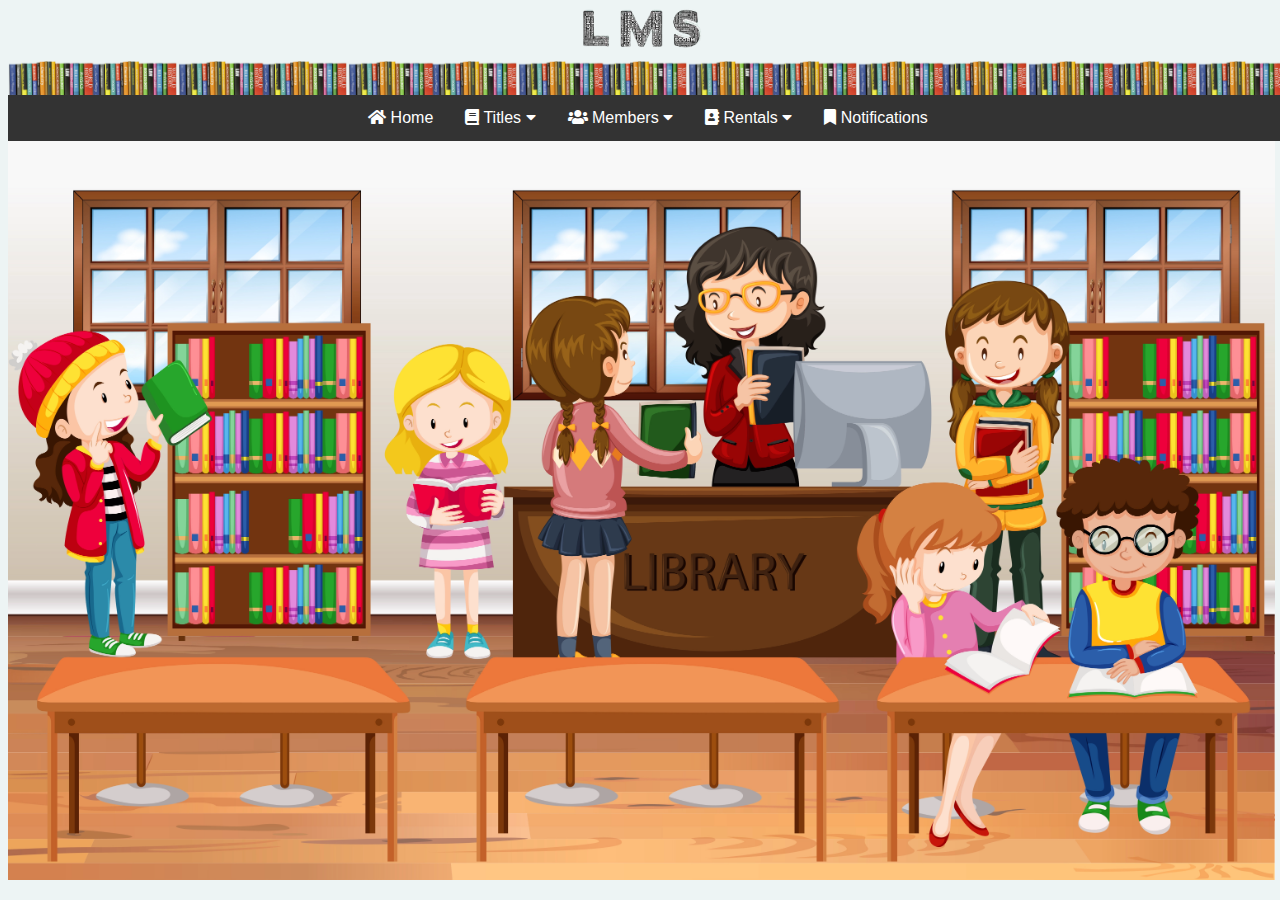
<file: index.html>
<!DOCTYPE html>
<html lang="en">

<head>
    <meta charset="UTF-8">
    <meta http-equiv="X-UA-Compatible" content="IE=edge">
    <meta name="viewport" content="width=device-width, initial-scale=1.0">
    <!-- Favicon -->
    <link href="img/favicon.ico" rel="icon">

    <!-- Google Web Fonts -->
    <link rel="preconnect" href="https://fonts.googleapis.com">
    <link rel="preconnect" href="https://fonts.gstatic.com" crossorigin>
    <link
        href="https://fonts.googleapis.com/css2?family=Nunito:wght@400;600;700;800&family=Rubik:wght@400;500;600;700&display=swap"
        rel="stylesheet">

    <!-- Icon Font Stylesheet -->
    <link href="https://cdnjs.cloudflare.com/ajax/libs/font-awesome/5.10.0/css/all.min.css" rel="stylesheet">
    <link href="https://cdn.jsdelivr.net/npm/bootstrap-icons@1.4.1/font/bootstrap-icons.css" rel="stylesheet">
    <link href="css/style.css" rel="stylesheet">
    <title>LMC</title>
</head>

<body>

    <div class="center"><img id="lmsLogo" src="Images/logoLMS-removebg-preview.png" alt="lmsLogo"></div>

    <div id="booksInRow"></div>

    <div class="navbar">

        <div class="dropdown">
            <button class="dropbtn"><i class="fa fa-home" aria-hidden="true"></i> Home
            </button>
        </div>
        <div class="dropdown">
            <button class="dropbtn"><i class="fa fa-book" aria-hidden="true"></i> Titles
                <i class="fa fa-caret-down"></i>
            </button>
            <div class="dropdown-content">
                <a href="./Pages/books.html"> Books</a>
                <a href="dvd.html">DVD</a>
            </div>
        </div>

        <div class="dropdown">
            <button class="dropbtn"><i class="fa fa-users" aria-hidden="true"></i> Members
                <i class="fa fa-caret-down"></i>
            </button>
            <div class="dropdown-content">
                <a href="./Pages/allMembers.html">All members</a>
                <a href="./Pages/addMember.html">Add member</a>
            </div>
        </div>

        <div class="dropdown">
            <button class="dropbtn"><i class="fa fa-address-book" aria-hidden="true"></i> Rentals
                <i class="fa fa-caret-down"></i>
            </button>
            <div class="dropdown-content">
                <a href="./Pages/rentTitle.html">Rent a title</a>
                <a href="#">Return a title</a>
                <a href="#">Prolong the rental</a>
                <a href="#">Show all rentals</a>
                <a href="#">Show rentals past due</a>
                <a href="#">Show Queue</a>
            </div>
        </div>
        <div class="dropdown">
            <button class="dropbtn"><i class="fa fa-bookmark" aria-hidden="true"></i> Notifications
            </button>
        </div>
    </div>

    <img id="indexBackground" src="./Images/children-reading-books-in-library-vector.webp" alt="">

</body>

</html>
</file>
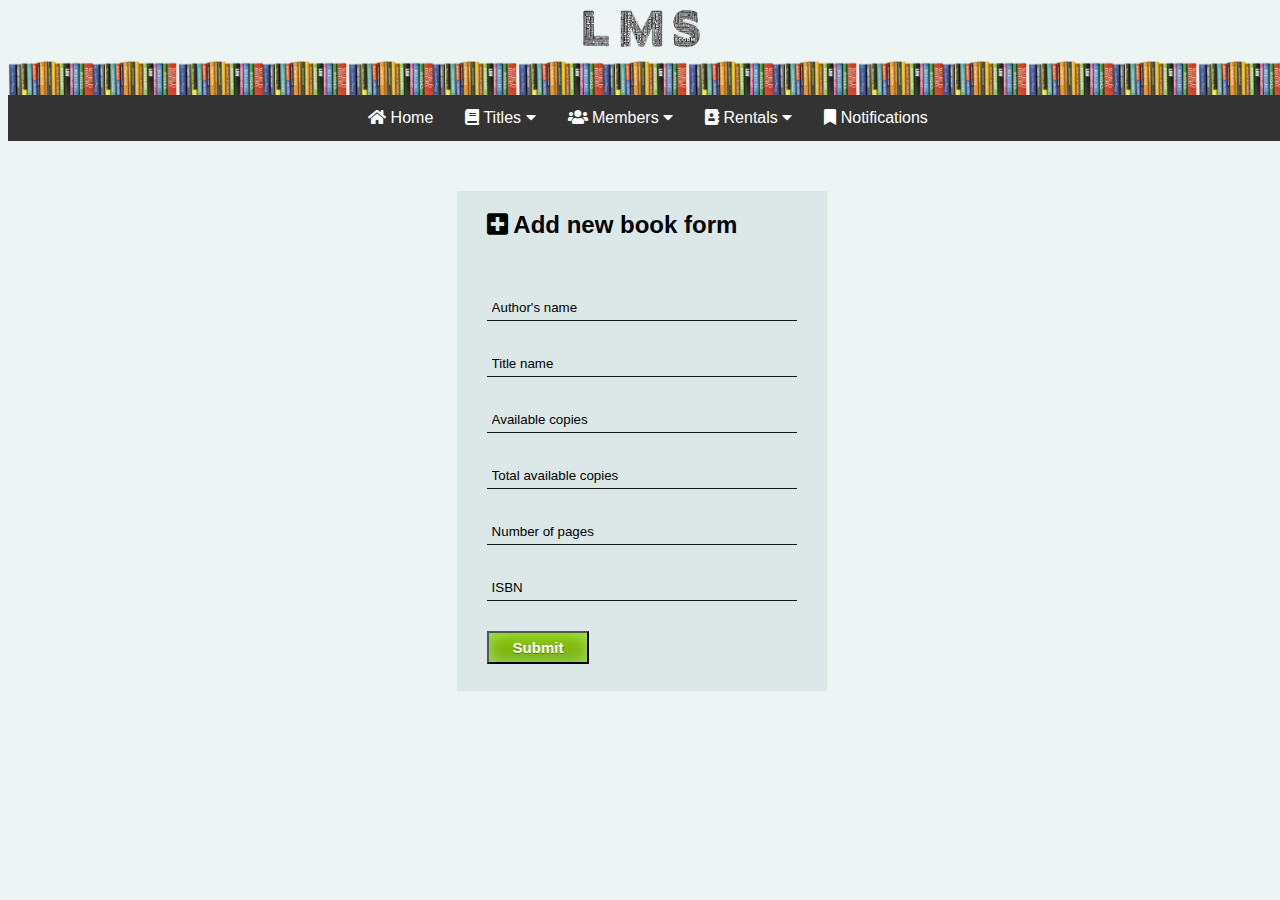
<file: Pages/addBook.html>
<!DOCTYPE html>
<html lang="en">

<head>
    <meta charset="UTF-8">
    <meta http-equiv="X-UA-Compatible" content="IE=edge">
    <meta name="viewport" content="width=device-width, initial-scale=1.0">
    <!-- Favicon -->
    <link href="img/favicon.ico" rel="icon">

    <!-- Google Web Fonts -->
    <link rel="preconnect" href="https://fonts.googleapis.com">
    <link rel="preconnect" href="https://fonts.gstatic.com" crossorigin>
    <link
        href="https://fonts.googleapis.com/css2?family=Nunito:wght@400;600;700;800&family=Rubik:wght@400;500;600;700&display=swap"
        rel="stylesheet">

    <!-- Icon Font Stylesheet -->
    <link href="https://cdnjs.cloudflare.com/ajax/libs/font-awesome/5.10.0/css/all.min.css" rel="stylesheet">
    <link href="https://cdn.jsdelivr.net/npm/bootstrap-icons@1.4.1/font/bootstrap-icons.css" rel="stylesheet">
    <link href="../css/style.css" rel="stylesheet">
    <link href="../css/addTitle.css" rel="stylesheet">

    <script src="../js/addBook.js"></script>



    <title>Add title</title>
</head>

<body>

    <div class="center"><img id="lmsLogo" src="../Images/logoLMS-removebg-preview.png" alt="lmsLogo"></div>

    <div id="booksInRow"></div>
    <div class="navbar">
        <div class="dropdown">
            <a class="dropbtn" href="../index.html"><i class="fa fa-home" aria-hidden="true"></i> Home
            </a>
        </div>
        <div class="dropdown">
            <button class="dropbtn"><i class="fa fa-book" aria-hidden="true"></i> Titles
                <i class="fa fa-caret-down"></i>
            </button>
            <div class="dropdown-content">
                <a href="books.html">Books</a>
                <a href="dvd.html">DVD</a>
            </div>
        </div>

        <div class="dropdown">
            <button class="dropbtn"><i class="fa fa-users" aria-hidden="true"></i> Members
                <i class="fa fa-caret-down"></i>
            </button>
            <div class="dropdown-content">
                <a href="allMembers.html">All Members</a>
                <a href="addMember.html">Add member</a>
            </div>
        </div>

        <div class="dropdown">
            <button class="dropbtn"><i class="fa fa-address-book" aria-hidden="true"></i> Rentals
                <i class="fa fa-caret-down"></i>
            </button>
            <div class="dropdown-content">
                <a href="rentTitle.html">Rent a title</a>
                <a href="#">Return a title</a>
                <a href="#">Prolong the rental</a>
                <a href="#">Show all rentals</a>
                <a href="#">Show rentals past due</a>
                <a href="#">Show Queue</a>
            </div>
        </div>
        <div class="dropdown">
            <a class="dropbtn" href="#"><i class="fa fa-bookmark" aria-hidden="true"></i> Notifications
            </a>
        </div>
    </div>
    </div>

    <div class="formWrapper">

        <div class="inputForm">
            <form id="formAddItem" onsubmit="saveNewBook(event)">
                <h2><i class="fa fa-plus-square" aria-hidden="true"></i> Add new book form</h2>
                <br>
                <br>
                <input class="inputText" type="text" id="author" name="author" placeholder="Author's name" required><br>


                <input class="inputText" id="name" name="name" placeholder="Title name" required><br>


                <input class="inputText" id="availableCopies" name="availableCopies" placeholder="Available copies" required><br>

                <input class="inputText" id="totalAvailableCopies" name="totalAvailableCopies"
                    placeholder="Total available copies" required><br>

                <input class="inputText" type="number" id="numberOfPages" name="numberOfPages"
                    placeholder="Number of pages" required><br>

                <input class="inputText" id="isbn" name="ISBN" placeholder="ISBN"required><br>




                <button class="submit" type="submit" value="Submit">Submit</button>
            </form>


        </div>

    </div>


</body>

</html>
</file>
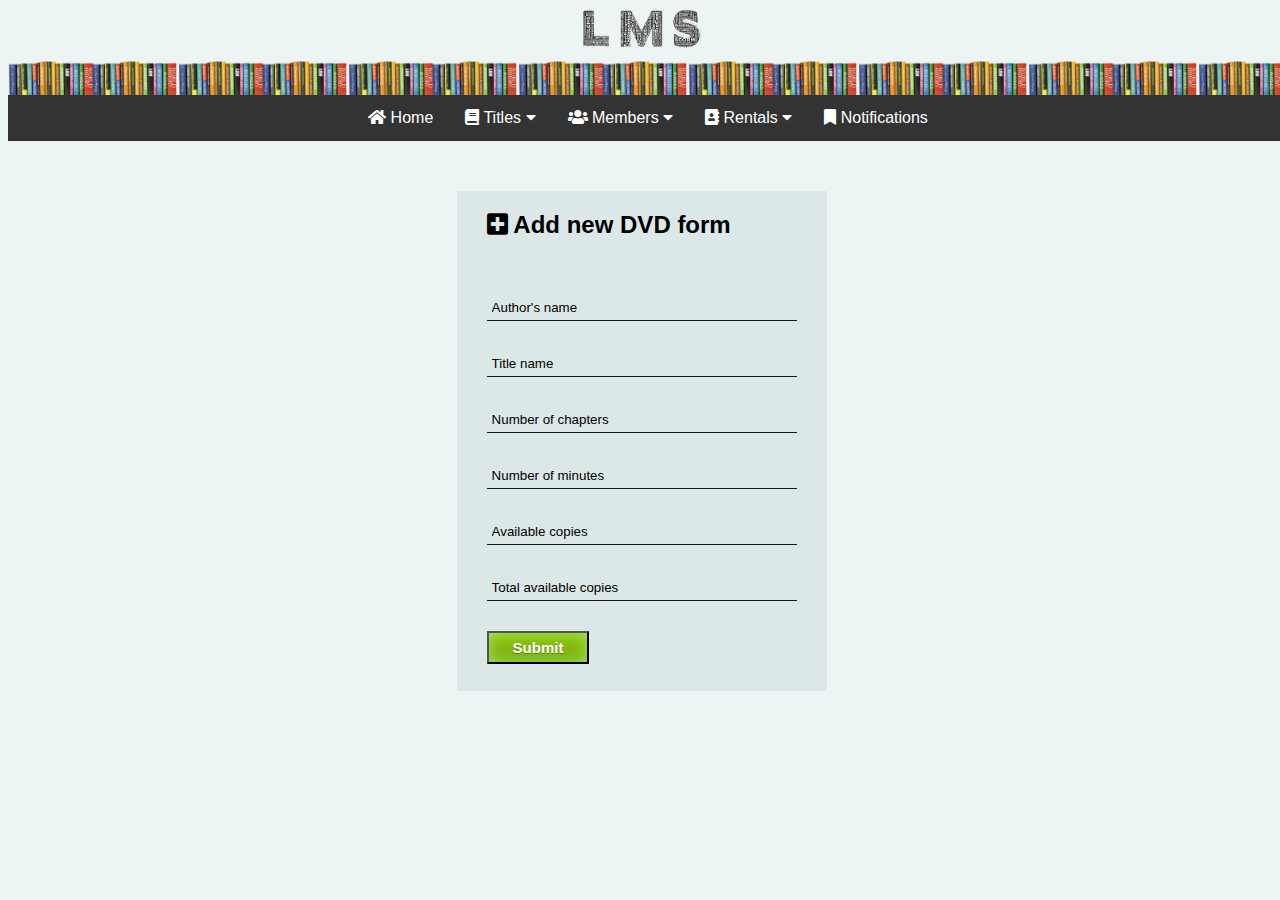
<file: Pages/addDVD.html>
<!DOCTYPE html>
<html lang="en">
<head>
    <meta charset="UTF-8">
    <meta http-equiv="X-UA-Compatible" content="IE=edge">
    <meta name="viewport" content="width=device-width, initial-scale=1.0">
    <!-- Favicon -->
    <link href="img/favicon.ico" rel="icon">

    <!-- Google Web Fonts -->
    <link rel="preconnect" href="https://fonts.googleapis.com">
    <link rel="preconnect" href="https://fonts.gstatic.com" crossorigin>
    <link
        href="https://fonts.googleapis.com/css2?family=Nunito:wght@400;600;700;800&family=Rubik:wght@400;500;600;700&display=swap"
        rel="stylesheet">

    <!-- Icon Font Stylesheet -->
    <link href="https://cdnjs.cloudflare.com/ajax/libs/font-awesome/5.10.0/css/all.min.css" rel="stylesheet">
    <link href="https://cdn.jsdelivr.net/npm/bootstrap-icons@1.4.1/font/bootstrap-icons.css" rel="stylesheet">
    <link href="../css/style.css" rel="stylesheet">
    <link href="../css/addTitle.css" rel="stylesheet">

    <script src="../js/addDVD.js"></script>



    <title>Add DVD</title>
</head>

<body>

    <div class="center"><img id="lmsLogo" src="../Images/logoLMS-removebg-preview.png" alt="lmsLogo"></div>

    <div id="booksInRow"></div>
    <div class="navbar">
        <div class="dropdown">
            <a class="dropbtn" href="../index.html"><i class="fa fa-home" aria-hidden="true"></i> Home
            </a>
        </div>
        <div class="dropdown">
            <button class="dropbtn"><i class="fa fa-book" aria-hidden="true"></i> Titles
                <i class="fa fa-caret-down"></i>
            </button>
            <div class="dropdown-content">
                <a href="books.html">Books</a>
                <a href="dvd.html">DVD</a>
            </div>
        </div>

        <div class="dropdown">
            <button class="dropbtn"><i class="fa fa-users" aria-hidden="true"></i> Members
                <i class="fa fa-caret-down"></i>
            </button>
            <div class="dropdown-content">
                <a href="allMembers.html">All Members</a>
                <a href="addMember.html">Add member</a>
            </div>
        </div>

        <div class="dropdown">
            <button class="dropbtn"><i class="fa fa-address-book" aria-hidden="true"></i> Rentals
                <i class="fa fa-caret-down"></i>
            </button>
            <div class="dropdown-content">
                <a href="rentTitle.html">Rent a title</a>
                <a href="#">Return a title</a>
                <a href="#">Prolong the rental</a>
                <a href="#">Show all rentals</a>
                <a href="#">Show rentals past due</a>
                <a href="#">Show Queue</a>
            </div>
        </div>
        <div class="dropdown">
            <a class="dropbtn" href="#"><i class="fa fa-bookmark" aria-hidden="true"></i> Notifications
            </a>
        </div>
    </div>
    </div>

    <div class="formWrapper">

        <div class="inputForm">
            <form id="formAddItem" onsubmit="saveNewDVD(event)">
                <h2><i class="fa fa-plus-square" aria-hidden="true"></i> Add new DVD form</h2>
                <br>
                <br>
                <input class="inputText" type="text" id="author" name="author" placeholder="Author's name" required><br>


                <input class="inputText" id="name" name="name" placeholder="Title name" required><br>

                <input class="inputText" id="numberOfChapters" name="numberOfChapters" placeholder="Number of chapters" required><br>

                <input class="inputText" id="numberOfMinutes" name="numberOfMinutes" placeholder="Number of minutes" required><br>


                <input class="inputText" id="availableCopies" name="availableCopies" placeholder="Available copies" required><br>

                <input class="inputText" id="totalAvailableCopies" name="totalAvailableCopies"
                    placeholder="Total available copies" required><br>

                <button class="submit" type="submit" value="Submit">Submit</button>
            </form>


        </div>

    </div>


</body>

</html>
</file>
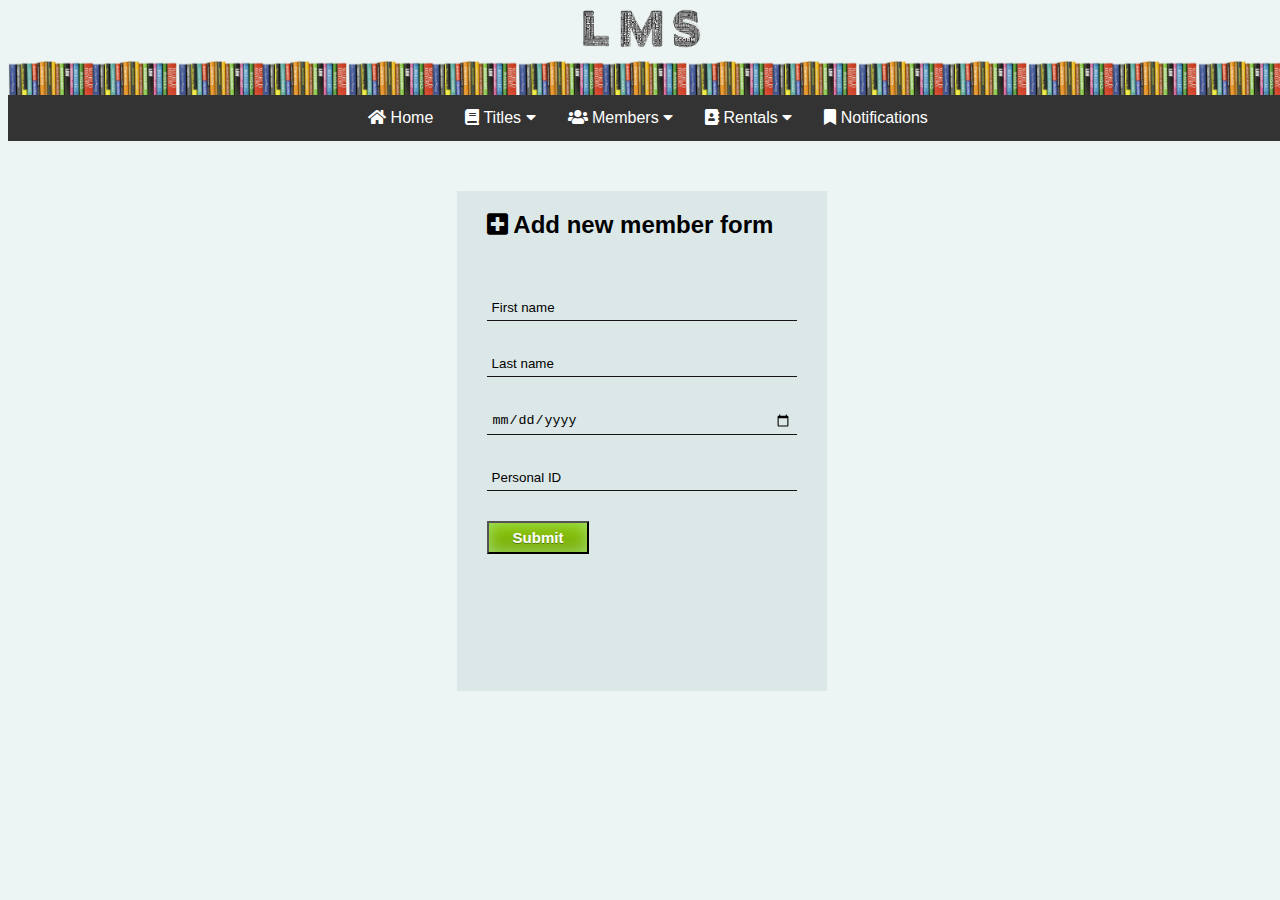
<file: Pages/addMember.html>
<!DOCTYPE html>
<html lang="en">

<head>
    <meta charset="UTF-8">
    <meta http-equiv="X-UA-Compatible" content="IE=edge">
    <meta name="viewport" content="width=device-width, initial-scale=1.0">
    <!-- Favicon -->
    <link href="img/favicon.ico" rel="icon">

    <!-- Google Web Fonts -->
    <link rel="preconnect" href="https://fonts.googleapis.com">
    <link rel="preconnect" href="https://fonts.gstatic.com" crossorigin>
    <link
        href="https://fonts.googleapis.com/css2?family=Nunito:wght@400;600;700;800&family=Rubik:wght@400;500;600;700&display=swap"
        rel="stylesheet">

    <!-- Icon Font Stylesheet -->
    <link href="https://cdnjs.cloudflare.com/ajax/libs/font-awesome/5.10.0/css/all.min.css" rel="stylesheet">
    <link href="https://cdn.jsdelivr.net/npm/bootstrap-icons@1.4.1/font/bootstrap-icons.css" rel="stylesheet">
    <link href="../css/style.css" rel="stylesheet">
    <link href="../css/addTitle.css" rel="stylesheet">

    <script src="../js/addMember.js"></script>


    <title>Add member</title>
</head>

<body>

    <div class="center"><img id="lmsLogo" src="../Images/logoLMS-removebg-preview.png" alt="lmsLogo"></div>

    <div id="booksInRow"></div>
    <div class="navbar">
        <div class="dropdown">
            <a class="dropbtn" href="../index.html"><i class="fa fa-home" aria-hidden="true"></i> Home
            </a>
        </div>
        <div class="dropdown">
            <button class="dropbtn"><i class="fa fa-book" aria-hidden="true"></i> Titles
                <i class="fa fa-caret-down"></i>
            </button>
            <div class="dropdown-content">
                <a href="books.html">Books</a>
                <a href="dvd.html">DVD</a>
            </div>
        </div>

        <div class="dropdown">
            <button class="dropbtn"><i class="fa fa-users" aria-hidden="true"></i> Members
                <i class="fa fa-caret-down"></i>
            </button>
            <div class="dropdown-content">
                <a href="allMembers.html">All members</a>
                <a href="addMember.html">Add member</a>
            </div>
        </div>

        <div class="dropdown">
            <button class="dropbtn"><i class="fa fa-address-book" aria-hidden="true"></i> Rentals
                <i class="fa fa-caret-down"></i>
            </button>
            <div class="dropdown-content">
                <a href="rentTitle.html">Rent a title</a>
                <a href="#">Return a title</a>
                <a href="#">Prolong the rental</a>
                <a href="#">Show all rentals</a>
                <a href="#">Show rentals past due</a>
                <a href="#">Show Queue</a>
            </div>
        </div>
        <div class="dropdown">
            <a class="dropbtn" href="#"><i class="fa fa-bookmark" aria-hidden="true"></i> Notifications
            </a>
        </div>
    </div>
    </div>

    <div class="formWrapper">

        <div class="inputForm">
            <form id="formAddItem" onsubmit ="saveNewMember(event)">
                <h2><i class="fa fa-plus-square" aria-hidden="true"></i> Add new member form</h2>
                <br>
                <br>
                <input class="inputText" type="text" id="firstName" name="firstName" placeholder="First name"><br>

                <input class="inputText" type="text" id="lastName" name="lastName" placeholder="Last name"><br>

                <input class="inputText" type="date" id="dateOfBirth" name="dateOfBirth"
                    placeholder="Date od birth"><br>

                <input class="inputText" type="text" id="personalId" name="personalId" placeholder="Personal ID"><br>

                <button class="submit" type="submit" value="Submit">Submit</button>
            </form>
        </div>
    </div>
</body>

</html>
</file>
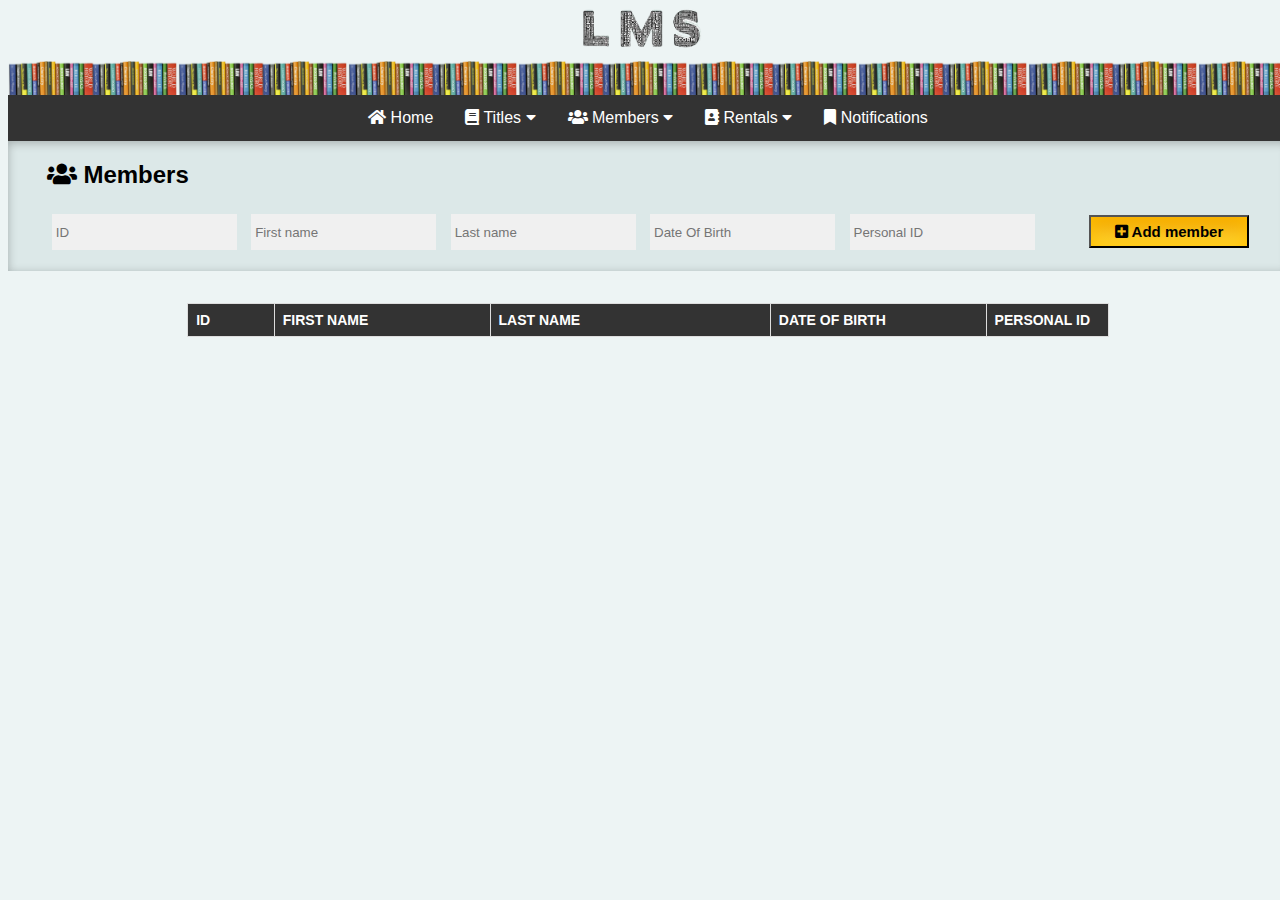
<file: Pages/allMembers.html>
<!DOCTYPE html>
<html lang="en">

<head>
    <meta charset="UTF-8">
    <meta http-equiv="X-UA-Compatible" content="IE=edge">
    <meta name="viewport" content="width=device-width, initial-scale=1.0">
    <!-- Favicon -->
    <link href="img/favicon.ico" rel="icon">

    <!-- Google Web Fonts -->
    <link rel="preconnect" href="https://fonts.googleapis.com">
    <link rel="preconnect" href="https://fonts.gstatic.com" crossorigin>
    <link
        href="https://fonts.googleapis.com/css2?family=Nunito:wght@400;600;700;800&family=Rubik:wght@400;500;600;700&display=swap"
        rel="stylesheet">

    <!-- Icon Font Stylesheet -->
    <link href="https://cdnjs.cloudflare.com/ajax/libs/font-awesome/5.10.0/css/all.min.css" rel="stylesheet">
    <link href="https://cdn.jsdelivr.net/npm/bootstrap-icons@1.4.1/font/bootstrap-icons.css" rel="stylesheet">
    <link href="../css/style.css" rel="stylesheet">
    <link href="../css/allMembers.css" rel="stylesheet">
    <link href="../css/filter.css" rel="stylesheet">

    <script src="../js/filter.js"></script>
    <script src="../js/allMembers.js"></script>


    <title>All members</title>
</head>

<body onload="populateTable(),  fileredItem()">

    <div class="center"><img id="lmsLogo" src="../Images/logoLMS-removebg-preview.png" alt="lmsLogo"></div>

    <div id="booksInRow"></div>

    <div class="navbar">

        <div class="dropdown">
            <a class="dropbtn" href="../index.html"><i class="fa fa-home" aria-hidden="true"></i> Home
            </a>
        </div>
        <div class="dropdown">
            <button class="dropbtn"><i class="fa fa-book" aria-hidden="true"></i> Titles
                <i class="fa fa-caret-down"></i>
            </button>
            <div class="dropdown-content">
                <a href="books.html">Books</a>
                <a href="dvd.html">DVD</a>
            </div>
        </div>

        <div class="dropdown">
            <button class="dropbtn"><i class="fa fa-users" aria-hidden="true"></i> Members
                <i class="fa fa-caret-down"></i>
            </button>
            <div class="dropdown-content">
                <a href="allMembers.html">All members</a>
                <a href="addMember.html">Add member</a>
            </div>
        </div>

        <div class="dropdown">
            <button class="dropbtn"><i class="fa fa-address-book" aria-hidden="true"></i> Rentals
                <i class="fa fa-caret-down"></i>
            </button>
            <div class="dropdown-content">
                <a href="rentTitle.html">Rent a title</a>
                <a href="#">Return a title</a>
                <a href="#">Prolong the rental</a>
                <a href="#">Show all rentals</a>
                <a href="#">Show rentals past due</a>
                <a href="#">Show Queue</a>
            </div>
        </div>
        <div class="dropdown">
            <button class="dropbtn"><i class="fa fa-bookmark" aria-hidden="true"></i> Notifications
            </button>
        </div>
    </div>

    <div class="filterWrapper">
        <div id="formAddItem">
            <h2><i class="fa fa-users" aria-hidden="true"></i> Members</h2>
            <input class="inputText" type="text" id="id" name="id" placeholder="ID">
            <input class="inputText" type="text" id="firstName" name="firstName" placeholder="First name">
            <input class="inputText" type="text" id="lastName" name="lastName" placeholder="Last name">
            <input class="inputText" type="text" id="dateOfBirth" name="dateOfBirth" placeholder="Date Of Birth">
            <input class="inputText" type="text" id="personalId" name="personalId" placeholder="Personal ID">
            <a href="../Pages/addMember.html"><button class="addTitle"><i class="fa fa-plus-square" aria-hidden="true"></i> Add member</button></a>

        </div>
    </div>

    <table id="allTables">
        <thead>
            <th width="50px">Id</th>
            <th width="150px">First name</th>
            <th width="200px">Last name</th>
            <th width="150px">Date of Birth</th>
            <th width="40px">Personal ID</th>
        </thead>
        <tbody>
        </tbody>
    </table>
</body>

</html>
</file>
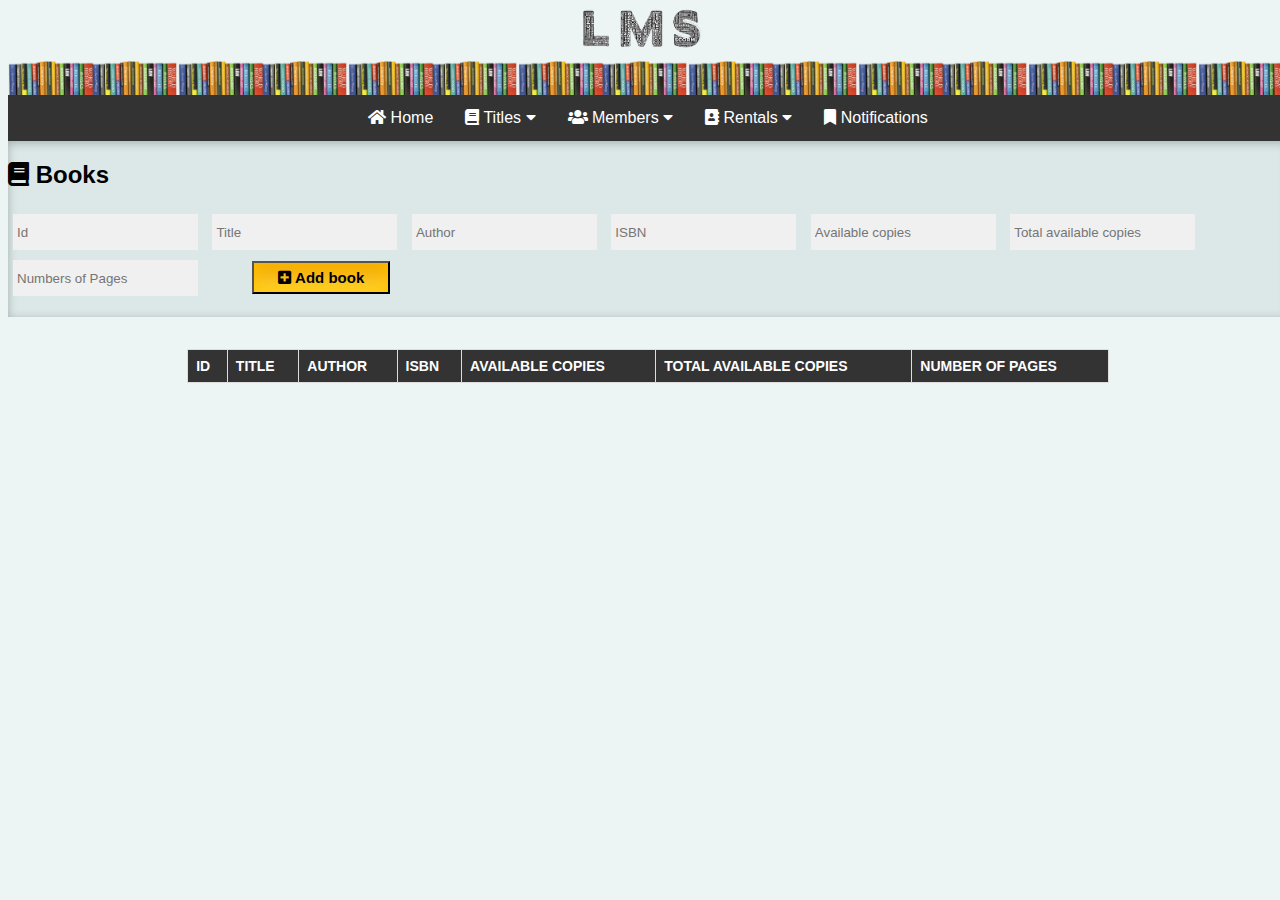
<file: Pages/books.html>
<!DOCTYPE html>
<html lang="en">

<head>
    <meta charset="UTF-8">
    <meta http-equiv="X-UA-Compatible" content="IE=edge">
    <meta name="viewport" content="width=device-width, initial-scale=1.0">
    <!-- Favicon -->
    <link href="img/favicon.ico" rel="icon">

    <!-- Google Web Fonts -->
    <link rel="preconnect" href="https://fonts.googleapis.com">
    <link rel="preconnect" href="https://fonts.gstatic.com" crossorigin>
    <link
        href="https://fonts.googleapis.com/css2?family=Nunito:wght@400;600;700;800&family=Rubik:wght@400;500;600;700&display=swap"
        rel="stylesheet">

    <!-- Icon Font Stylesheet -->
    <link href="https://cdnjs.cloudflare.com/ajax/libs/font-awesome/5.13.0/css/all.min.css" rel="stylesheet">
    <link href="https://cdn.jsdelivr.net/npm/bootstrap-icons@1.4.1/font/bootstrap-icons.css" rel="stylesheet">
    <link href="../css/style.css" rel="stylesheet">
    <link href="../css/allTitles.css" rel="stylesheet">
    <link href="../css/filter.css" rel="stylesheet">

    <script src="../js/books.js"></script>
    <script src="../js/filter.js"></script>

    <title>Books</title>
</head>

<body onload="fileredItem(), populateTable()">

    <div class="center"><img id="lmsLogo" src="../Images/logoLMS-removebg-preview.png" alt="lmsLogo"></div>

    <div id="booksInRow"></div>

    <div class="navbar">

        <div class="dropdown">
            <a class="dropbtn" href="../index.html"><i class="fa fa-home" aria-hidden="true"></i> Home
            </a>
        </div>
        <div class="dropdown">
            <button class="dropbtn"><i class="fa fa-book" aria-hidden="true"></i> Titles
                <i class="fa fa-caret-down"></i>
            </button>
            <div class="dropdown-content">
                <a href="books.html">Books</a>
                <a href="dvd.html">DVD</a>
                
            </div>
        </div>

        <div class="dropdown">
            <button class="dropbtn"><i class="fa fa-users" aria-hidden="true"></i> Members
                <i class="fa fa-caret-down"></i>
            </button>
            <div class="dropdown-content">
                <a href="allMembers.html">All Members</a>
                
            </div>
        </div>

        <div class="dropdown">
            <button class="dropbtn"><i class="fa fa-address-book" aria-hidden="true"></i> Rentals
                <i class="fa fa-caret-down"></i>
            </button>
            <div class="dropdown-content">
                <a href="rentTitle.html">Rent a title</a>
                <a href="#">Return a title</a>
                <a href="#">Prolong the rental</a>
                <a href="#">Show all rentals</a>
                <a href="#">Show rentals past due</a>
                <a href="#">Show Queue</a>
            </div>
        </div>
        <div class="dropdown">
            <button class="dropbtn"><i class="fa fa-bookmark" aria-hidden="true"></i> Notifications
            </button>
        </div>
    </div>

    <div class="filterWrapper">
        <div id="formAddItem" action="#">
            <h2><i class="fa fa-book" aria-hidden="true"></i> Books</h2>

           <input class="inputText" type="text" id="id" name="id" placeholder="Id">
            <input class="inputText" type="text" id="name" name="name" placeholder="Title">
            <input class="inputText" type="text" id="author" name="dateOfBirth" placeholder="Author">
            <input class="inputText" type="text" id="ISBN" name="ISBN" placeholder="ISBN">
            <input class="inputText" type="text" id="Available copies" name="ISBN" placeholder="Available copies">
            <input class="inputText" type="text" id="Total available copies" name="ISBN" placeholder="Total available copies">
            <input class="inputText" type="text" id="Numbers of Pages" name="ISBN" placeholder="Numbers of Pages">
            <a href="../Pages/addBook.html"><button class="addTitle"><i class="fa fa-plus-square" aria-hidden="true"></i> Add book</button></a>
        </div>

       
    </div>

    <table id="allTables">
        <thead>
            <tr>
               <th>Id</th>
                <th>Title</th>
                <th>Author</th>
                <th>ISBN</th>
                <th>Available copies</th>
                <th>Total available copies</th>
                <th>Number of pages</th>

            </tr>
        </thead>
        <tbody>
            </tbody>
            </table>
</file>
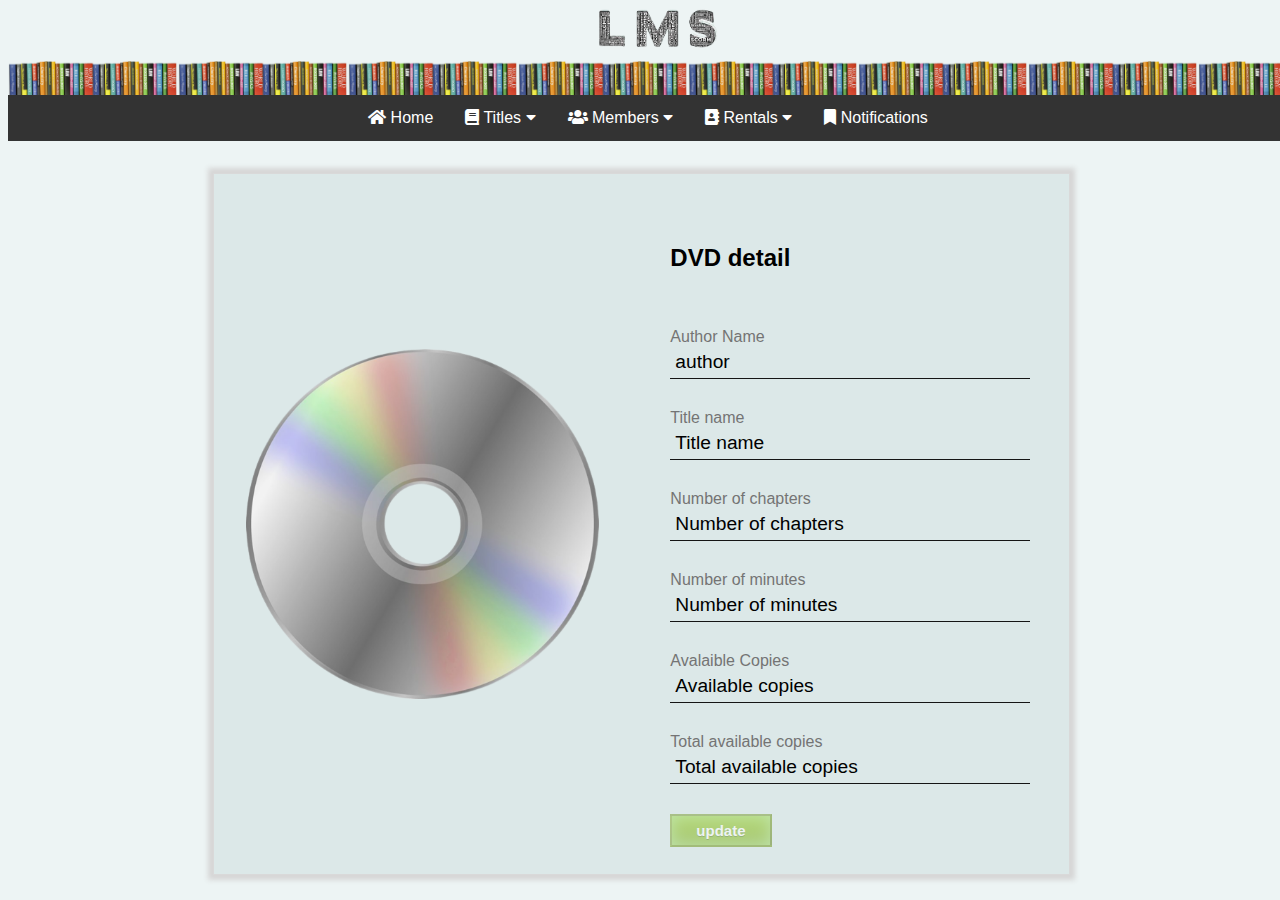
<file: Pages/detailDvd.html>
<!DOCTYPE html>
<html lang="en">
<head>
    <meta charset="UTF-8">
    <meta http-equiv="X-UA-Compatible" content="IE=edge">
    <meta name="viewport" content="width=device-width, initial-scale=1.0">
    <!-- Favicon -->
    <link href="img/favicon.ico" rel="icon">

    <!-- Google Web Fonts -->
    <link rel="preconnect" href="https://fonts.googleapis.com">
    <link rel="preconnect" href="https://fonts.gstatic.com" crossorigin>
    <link
        href="https://fonts.googleapis.com/css2?family=Nunito:wght@400;600;700;800&family=Rubik:wght@400;500;600;700&display=swap"
        rel="stylesheet">

    <!-- Icon Font Stylesheet -->
    <link href="https://cdnjs.cloudflare.com/ajax/libs/font-awesome/5.10.0/css/all.min.css" rel="stylesheet">
    <link href="https://cdn.jsdelivr.net/npm/bootstrap-icons@1.4.1/font/bootstrap-icons.css" rel="stylesheet">
    <link href="../css/style.css" rel="stylesheet">
    <link href="../css/detailDvd.css" rel="stylesheet">

    <script src="../js/detailDvd.js"></script>




    <title>DVD detail</title>
</head>

<body onload="showDvdDetailsById()">

    <div class="center"><img id="lmsLogo" src="../Images/logoLMS-removebg-preview.png" alt="lmsLogo"></div>

    <div id="booksInRow"></div>
    <div class="navbar">
        <div class="dropdown">
            <a class="dropbtn" href="../index.html"><i class="fa fa-home" aria-hidden="true"></i> Home
            </a>
        </div>
        <div class="dropdown">
            <button class="dropbtn"><i class="fa fa-book" aria-hidden="true"></i> Titles
                <i class="fa fa-caret-down"></i>
            </button>
            <div class="dropdown-content">
                <a href="books.html">Books</a>
                <a href="dvd.html">DVD</a>
            </div>
        </div>

        <div class="dropdown">
            <button class="dropbtn"><i class="fa fa-users" aria-hidden="true"></i> Members
                <i class="fa fa-caret-down"></i>
            </button>
            <div class="dropdown-content">
                <a href="allMembers.html">All members</a>
                <a href="addMember.html">Add member</a>
            </div>
        </div>

        <div class="dropdown">
            <button class="dropbtn"><i class="fa fa-address-book" aria-hidden="true"></i> Rentals
                <i class="fa fa-caret-down"></i>
            </button>
            <div class="dropdown-content">
                <a href="rentTitle.html">Rent a title</a>
                <a href="#">Return a title</a>
                <a href="#">Prolong the rental</a>
                <a href="#">Show all rentals</a>
                <a href="#">Show rentals past due</a>
                <a href="#">Show Queue</a>
            </div>
        </div>
        <div class="dropdown">
            <a class="dropbtn" href="#"><i class="fa fa-bookmark" aria-hidden="true"></i> Notifications
            </a>
        </div>
    </div>
    </div>

    <div class="formWrapper">

        <div class="contentWrapper">
            <div class="titlePictures">
                <img src="../Images/dvdImage.png" alt="">
            </div>

            <div class="inputForm">
                <form id="formAddItem" action="#">
                    <h2>DVD detail</h2>
                    <br>
                    <br>
                    <label for="author">Author Name</label>
                    <input class="inputText" type="text" id="authorName" name="author" placeholder="author"><br>

                    <label for="title">Title name</label>
                    <input class="inputText" id="titleName" name="title" placeholder="Title name"><br>

                    <label for="numberOfChapters">Number of chapters</label>
                    <input class="inputText" id="numberOfChapters" name="numberOfChapters" placeholder="Number of chapters"><br>
                    
                    <label for="numberOfMinutes">Number of minutes</label>
                    <input class="inputText" id="numberOfMinutes" name="numberOfMinutes" placeholder="Number of minutes"><br>
                    
                    <label for="copies">Avalaible Copies</label>
                    <input class="inputText" id="availableCopies" name="copies" placeholder="Available copies" disabled><br>

                    <label for="totalAvailableCopies">Total available copies</label>
                    <input class="inputText" type="number" id="totalAvailableCopies" name="totalAvailableCopies" placeholder="Total available copies" disabled><br>

                    <button onclick="updateDvd(event)" class="submit" type="button" value="Submit"
                        disabled>update</button>
                </form>
            </div>
        </div>
    </div>
</body>

</html>
</file>
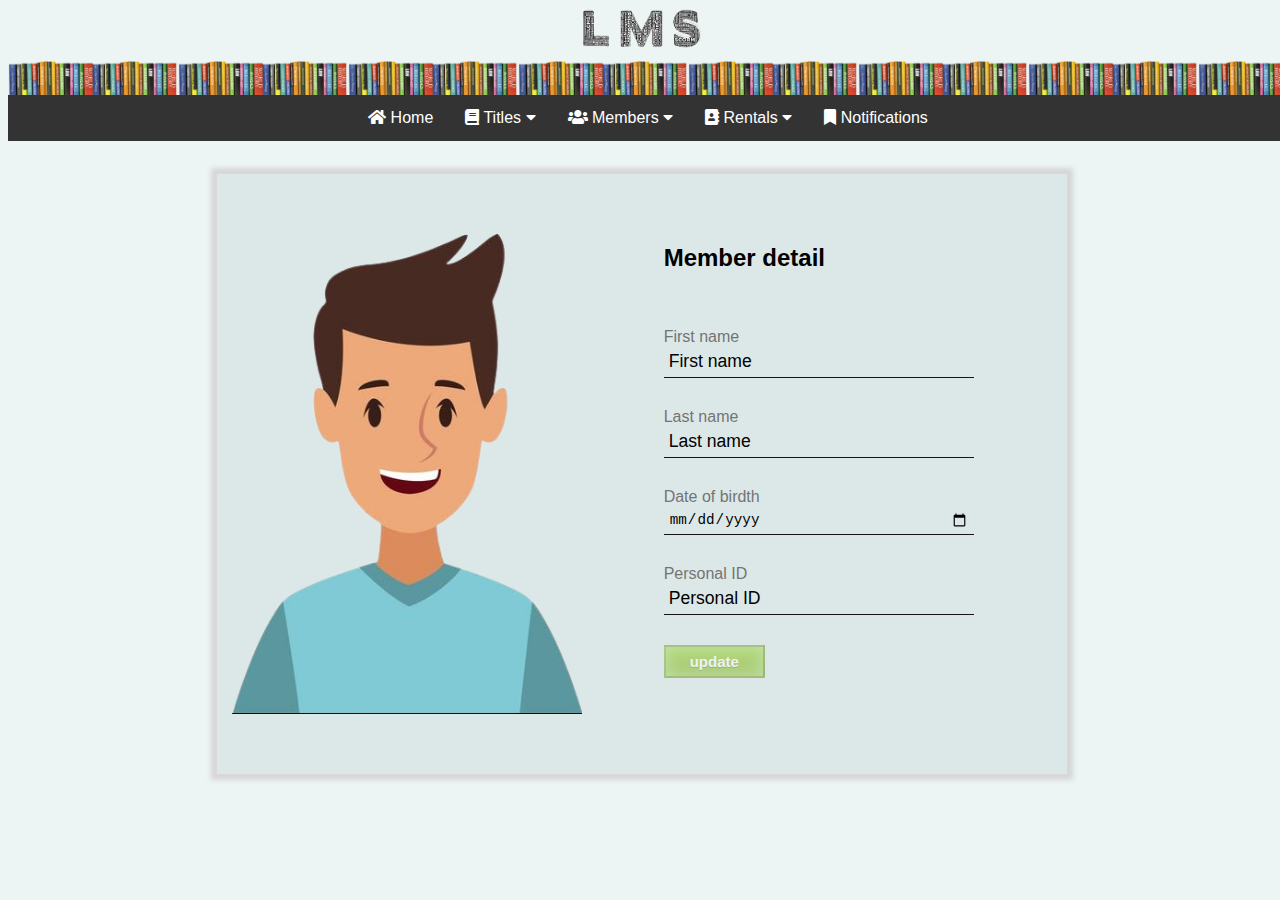
<file: Pages/detailMember.html>
<!DOCTYPE html>
<html lang="en">

<head>
    <meta charset="UTF-8">
    <meta http-equiv="X-UA-Compatible" content="IE=edge">
    <meta name="viewport" content="width=device-width, initial-scale=1.0">
    <!-- Favicon -->
    <link href="img/favicon.ico" rel="icon">

    <!-- Google Web Fonts -->
    <link rel="preconnect" href="https://fonts.googleapis.com">
    <link rel="preconnect" href="https://fonts.gstatic.com" crossorigin>
    <link
        href="https://fonts.googleapis.com/css2?family=Nunito:wght@400;600;700;800&family=Rubik:wght@400;500;600;700&display=swap"
        rel="stylesheet">

    <!-- Icon Font Stylesheet -->
    <link href="https://cdnjs.cloudflare.com/ajax/libs/font-awesome/5.10.0/css/all.min.css" rel="stylesheet">
    <link href="https://cdn.jsdelivr.net/npm/bootstrap-icons@1.4.1/font/bootstrap-icons.css" rel="stylesheet">
    <link href="../css/style.css" rel="stylesheet">
    <link href="../css/detailMember.css" rel="stylesheet">

    <script src="../js/detailMember.js"></script>




    <title>Title detail</title>
</head>

<body onload="showMemberDetailsById()">

    <div class="center"><img id="lmsLogo" src="../Images/logoLMS-removebg-preview.png" alt="lmsLogo"></div>

    <div id="booksInRow"></div>
    <div class="navbar">
        <div class="dropdown">
            <a class="dropbtn" href="../index.html"><i class="fa fa-home" aria-hidden="true"></i> Home
            </a>
        </div>
        <div class="dropdown">
            <button class="dropbtn"><i class="fa fa-book" aria-hidden="true"></i> Titles
                <i class="fa fa-caret-down"></i>
            </button>
            <div class="dropdown-content">
                <a href="books.html">Books</a>
                <a href="dvd.html">DVD</a>
            </div>
        </div>

        <div class="dropdown">
            <button class="dropbtn"><i class="fa fa-users" aria-hidden="true"></i> Members
                <i class="fa fa-caret-down"></i>
            </button>
            <div class="dropdown-content">
                <a href="allMembers.html">All members</a>
                <a href="addMember.html">Add member</a>
            </div>
        </div>

        <div class="dropdown">
            <button class="dropbtn"><i class="fa fa-address-book" aria-hidden="true"></i> Rentals
                <i class="fa fa-caret-down"></i>
            </button>
            <div class="dropdown-content">
                <a href="rentTitle.html">Rent a title</a>
                <a href="#">Return a title</a>
                <a href="#">Prolong the rental</a>
                <a href="#">Show all rentals</a>
                <a href="#">Show rentals past due</a>
                <a href="#">Show Queue</a>
            </div>
        </div>
        <div class="dropdown">
            <a class="dropbtn" href="#"><i class="fa fa-bookmark" aria-hidden="true"></i> Notifications
            </a>
        </div>
    </div>
    </div>

    <div class="formWrapper">

        <div class="contentWrapper">
            <div class="titlePictures">
                <img src="../Images/member.png" alt="">
            </div>

            <div class="inputForm">
                <form id="formAddItem" action="#">
                    <h2>Member detail</h2>
                    <br>
                    <br>
                    <label for="firstName">First name</label>
                    <input class="inputText" type="text" id="firstName" name="firstName" placeholder="First name"><br>

                    <label for="lastName">Last name</label>
                    <input class="inputText" type="text" id="lastName" name="lastName" placeholder="Last name"><br>

                    <label for="dateOfBirth">Date of birdth</label>
                    <input class="inputText" type="date" id="dateOfBirth" name="dateOfBirth"
                        placeholder="Date od birth"><br>

                    <label for="personalId">Personal ID</label>
                    <input class="inputText" id="personalId" name="personalId" placeholder="Personal ID"><br>

                    <button onclick="updateMember(event)" class="submit" type="button" value="Submit"
                    disabled>update</button>
                </form>
            </div>
        </div>
    </div>
</body>

</html>
</file>
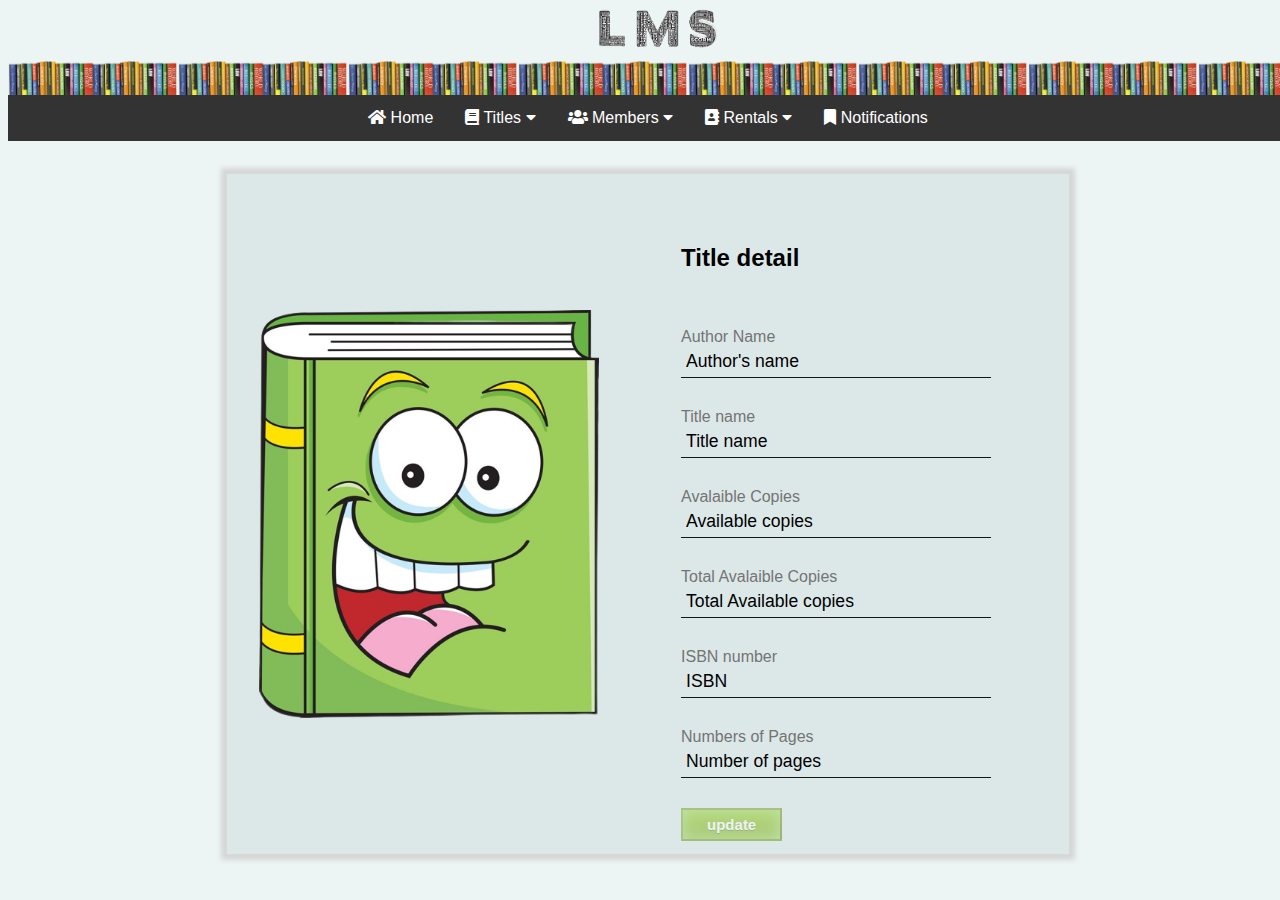
<file: Pages/detailTitle.html>
<!DOCTYPE html>
<html lang="en">

<head>
    <meta charset="UTF-8">
    <meta http-equiv="X-UA-Compatible" content="IE=edge">
    <meta name="viewport" content="width=device-width, initial-scale=1.0">
    <!-- Favicon -->
    <link href="img/favicon.ico" rel="icon">

    <!-- Google Web Fonts -->
    <link rel="preconnect" href="https://fonts.googleapis.com">
    <link rel="preconnect" href="https://fonts.gstatic.com" crossorigin>
    <link
        href="https://fonts.googleapis.com/css2?family=Nunito:wght@400;600;700;800&family=Rubik:wght@400;500;600;700&display=swap"
        rel="stylesheet">

    <!-- Icon Font Stylesheet -->
    <link href="https://cdnjs.cloudflare.com/ajax/libs/font-awesome/5.10.0/css/all.min.css" rel="stylesheet">
    <link href="https://cdn.jsdelivr.net/npm/bootstrap-icons@1.4.1/font/bootstrap-icons.css" rel="stylesheet">
    <link href="../css/style.css" rel="stylesheet">
    <link href="../css/detailTitle.css" rel="stylesheet">

    <script src="../js/detailTitle.js"></script>

    <title>Title detail</title>
</head>

<body onload="showBookDetailsById()">

    <div class="center"><img id="lmsLogo" src="../Images/logoLMS-removebg-preview.png" alt="lmsLogo"></div>

    <div id="booksInRow"></div>
    <div class="navbar">
        <div class="dropdown">
            <a class="dropbtn" href="../index.html"><i class="fa fa-home" aria-hidden="true"></i> Home
            </a>
        </div>
        <div class="dropdown">
            <button class="dropbtn"><i class="fa fa-book" aria-hidden="true"></i> Titles
                <i class="fa fa-caret-down"></i>
            </button>
            <div class="dropdown-content">
                <a href="books.html">Books</a>
                <a href="dvd.html">DVD</a>
            </div>
        </div>

        <div class="dropdown">
            <button class="dropbtn"><i class="fa fa-users" aria-hidden="true"></i> Members
                <i class="fa fa-caret-down"></i>
            </button>
            <div class="dropdown-content">
                <a href="allMembers.html">All members</a>
                <a href="addMember.html">Add member</a>
            </div>
        </div>

        <div class="dropdown">
            <button class="dropbtn"><i class="fa fa-address-book" aria-hidden="true"></i> Rentals
                <i class="fa fa-caret-down"></i>
            </button>
            <div class="dropdown-content">
                <a href="rentTitle.html">Rent a title</a>
                <a href="#">Return a title</a>
                <a href="#">Prolong the rental</a>
                <a href="#">Show all rentals</a>
                <a href="#">Show rentals past due</a>
                <a href="#">Show Queue</a>
            </div>
        </div>
        <div class="dropdown">
            <a class="dropbtn" href="#"><i class="fa fa-bookmark" aria-hidden="true"></i> Notifications
            </a>
        </div>
    </div>
    </div>

    <div class="formWrapper">

        <div class="contentWrapper">
            <div class="titlePictures">
                <img src="../Images/bookImg-removebg-preview.png" alt="">
            </div>

            <div class="inputForm">
                <form id="formAddItem" action="#">
                    <h2>Title detail</h2>
                    <br>
                    <br>
                    <label for="author">Author Name</label>
                    <input class="inputText" type="text" id="authorName" name="author" placeholder="Author's name"><br>

                    <label for="title">Title name</label>
                    <input class="inputText" id="titleName" name="title" placeholder="Title name"><br>

                    <label for="copies">Avalaible Copies</label>
                    <input class="inputText" id="availableCopies" name="copies" placeholder="Available copies"
                        disabled><br>

                    <label for="totalAvailableCopies">Total Avalaible Copies</label>
                    <input class="inputText" id="totalAvailableCopies" name="totalAvailableCopies"
                        placeholder="Total Available copies" disabled><br>

                    <label for="isbnNumber">ISBN number</label>
                    <input class="inputText" id="ISBN" name="isbnNumber" placeholder="ISBN"><br>

                    <label for="pages">Numbers of Pages</label>
                    <input class="inputText" type="number" id="numberOfPages" name="pages"
                        placeholder="Number of pages"><br>

                    <button onclick="updateBook(event)" class="submit" type="button" value="Submit"
                        disabled>update</button>

                </form>
            </div>
        </div>
    </div>
</body>

</html>
</file>
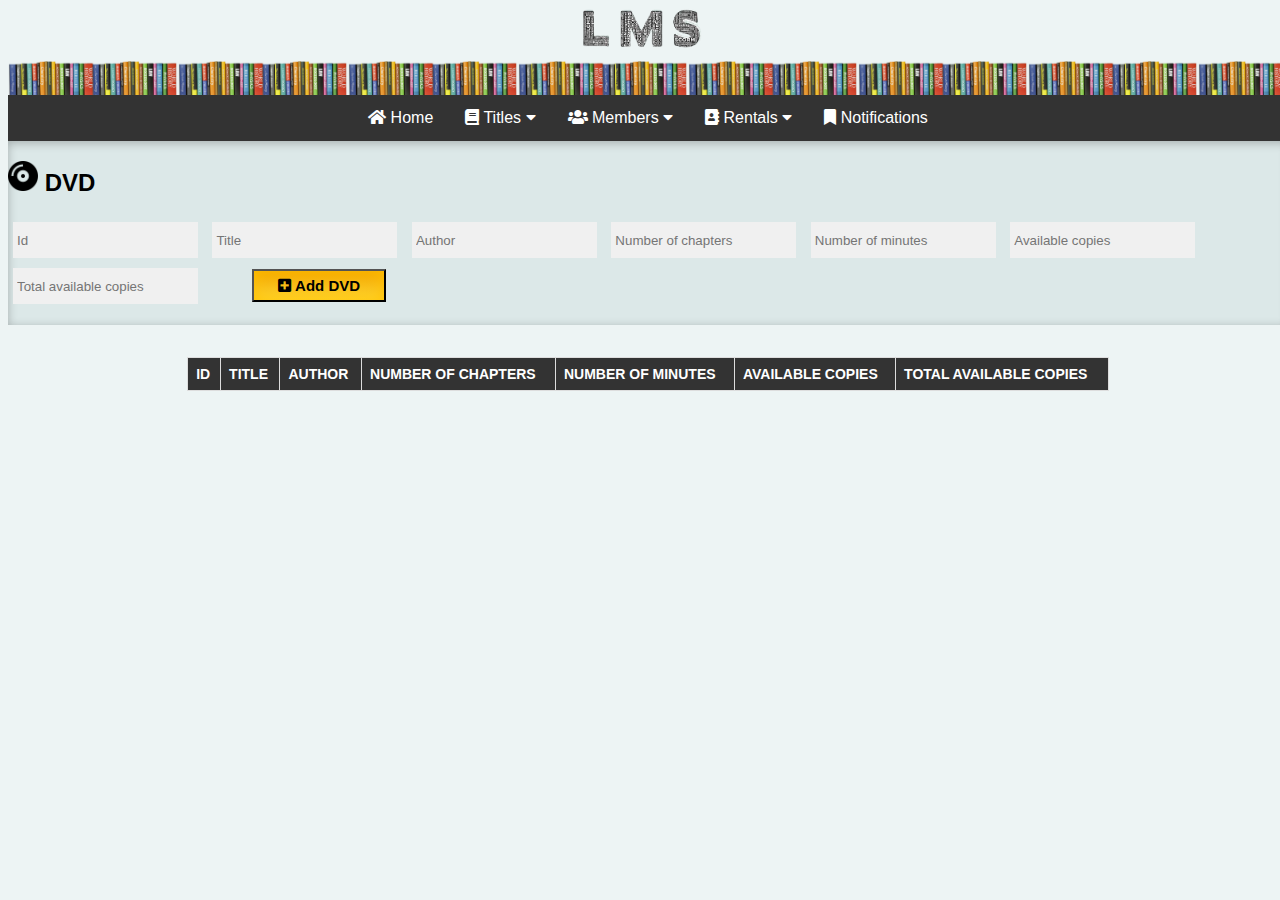
<file: Pages/dvd.html>
<!DOCTYPE html>
<html lang="en">

<head>
    <meta charset="UTF-8">
    <meta http-equiv="X-UA-Compatible" content="IE=edge">
    <meta name="viewport" content="width=device-width, initial-scale=1.0">
    <!-- Favicon -->
    <link href="img/favicon.ico" rel="icon">

    <!-- Google Web Fonts -->
    <link rel="preconnect" href="https://fonts.googleapis.com">
    <link rel="preconnect" href="https://fonts.gstatic.com" crossorigin>
    <link
        href="https://fonts.googleapis.com/css2?family=Nunito:wght@400;600;700;800&family=Rubik:wght@400;500;600;700&display=swap"
        rel="stylesheet">

    <!-- Icon Font Stylesheet -->
    <link href="https://cdnjs.cloudflare.com/ajax/libs/font-awesome/5.13.0/css/all.min.css" rel="stylesheet">
    <link href="https://cdn.jsdelivr.net/npm/bootstrap-icons@1.4.1/font/bootstrap-icons.css" rel="stylesheet">
    <link href="../css/style.css" rel="stylesheet">
    <link href="../css/allTitles.css" rel="stylesheet">
    <link href="../css/filter.css" rel="stylesheet">

    <script src="../js/dvd.js"></script>
    <script src="../js/filter.js"></script>

    <title>DVD</title>
</head>

<body onload="fileredItem(), populateTable()">

    <div class="center"><img id="lmsLogo" src="../Images/logoLMS-removebg-preview.png" alt="lmsLogo"></div>

    <div id="booksInRow"></div>

    <div class="navbar">

        <div class="dropdown">
            <a class="dropbtn" href="../index.html"><i class="fa fa-home" aria-hidden="true"></i> Home
            </a>
        </div>
        <div class="dropdown">
            <button class="dropbtn"><i class="fa fa-book" aria-hidden="true"></i> Titles
                <i class="fa fa-caret-down"></i>
            </button>
            <div class="dropdown-content">
                <a href="books.html">Books</a>
                <a href="dvd.html">DVD</a>

            </div>
        </div>

        <div class="dropdown">
            <button class="dropbtn"><i class="fa fa-users" aria-hidden="true"></i> Members
                <i class="fa fa-caret-down"></i>
            </button>
            <div class="dropdown-content">
                <a href="allMembers.html">All Members</a>

            </div>
        </div>

        <div class="dropdown">
            <button class="dropbtn"><i class="fa fa-address-book" aria-hidden="true"></i> Rentals
                <i class="fa fa-caret-down"></i>
            </button>
            <div class="dropdown-content">
                <a href="rentTitle.html">Rent a title</a>
                <a href="#">Return a title</a>
                <a href="#">Prolong the rental</a>
                <a href="#">Show all rentals</a>
                <a href="#">Show rentals past due</a>
                <a href="#">Show Queue</a>
            </div>
        </div>
        <div class="dropdown">
            <button class="dropbtn"><i class="fa fa-bookmark" aria-hidden="true"></i> Notifications
            </button>
        </div>
    </div>

    <div class="filterWrapper">
        <div id="formAddItem">
            <h2><img style="width: 30px;" src="../Images/dvdIcon.png" alt="dvd icon"> DVD</h2>

            <input class="inputText" type="text" id="id" name="id" placeholder="Id">
            <input class="inputText" type="text" id="name" name="name" placeholder="Title">
            <input class="inputText" type="text" id="author" name="author" placeholder="Author">
            <input class="inputText" type="text" id="numberOfChapters" name="numberOfChapters"
                placeholder="Number of chapters">
            <input class="inputText" type="text" id="numberOfMinutes" name="numberOfMinutes"
                placeholder="Number of minutes">
            <input class="inputText" type="text" id="availableCopies" name="availableCopies"
                placeholder="Available copies">
            <input class="inputText" type="text" id="availableCopies" name="availableCopies"
                placeholder="Total available copies">
            <a href="../Pages/addDvd.html"><button class="addTitle"><i class="fa fa-plus-square" aria-hidden="true"></i>
                    Add DVD</button></a>
        </div>
    </div>

    <table id="allTables">
        <thead>
            <tr>
                <th>Id</th>
                <th>Title</th>
                <th>Author</th>
                <th>Number of chapters</th>
                <th>Number of minutes</th>
                <th>Available copies</th>
                <th>Total available copies</th>

            </tr>
        </thead>
        <tbody>
        </tbody>
    </table>
</file>
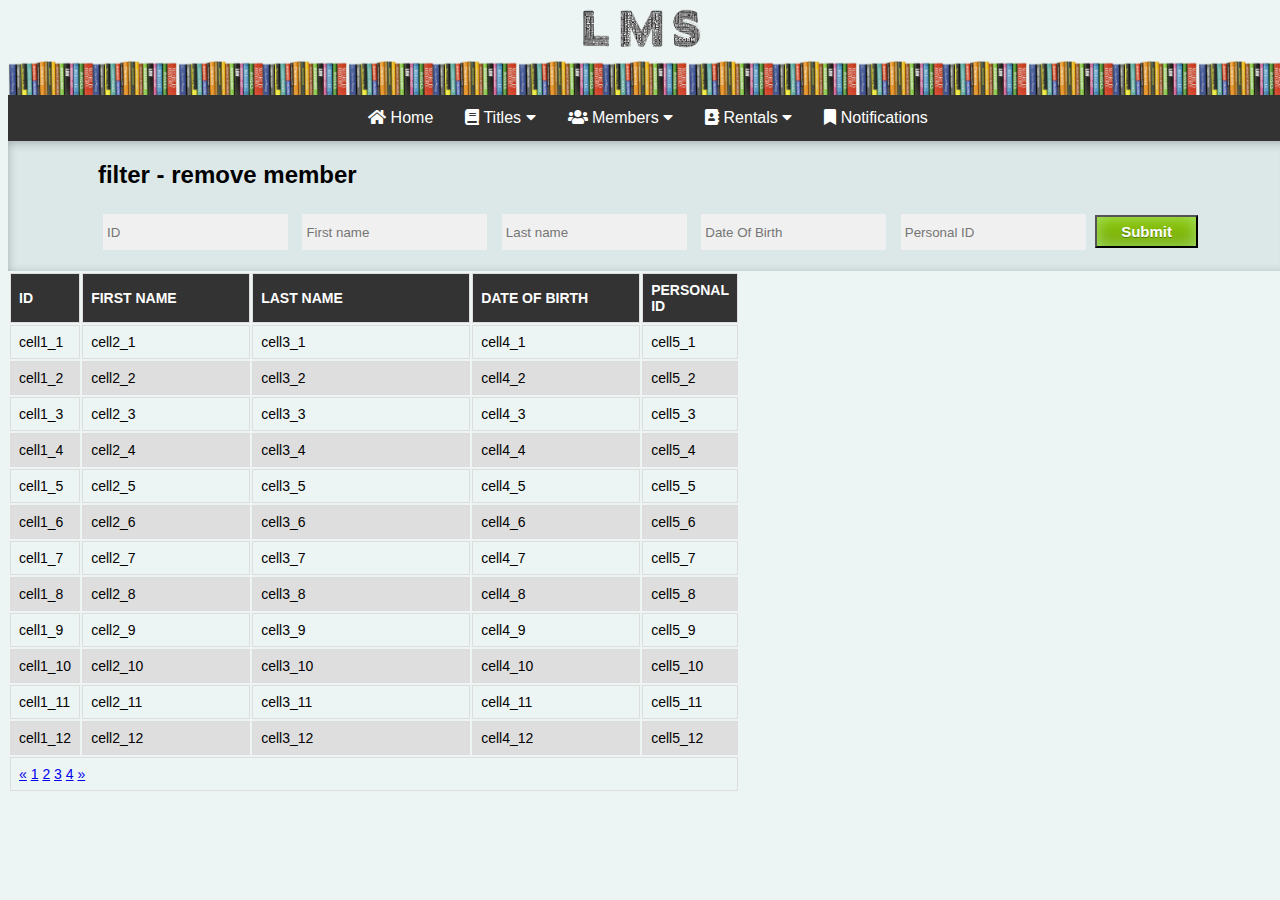
<file: Pages/removeMember.html>
<!DOCTYPE html>
<html lang="en">

<head>
    <meta charset="UTF-8">
    <meta http-equiv="X-UA-Compatible" content="IE=edge">
    <meta name="viewport" content="width=device-width, initial-scale=1.0">
    <!-- Favicon -->
    <link href="img/favicon.ico" rel="icon">

    <!-- Google Web Fonts -->
    <link rel="preconnect" href="https://fonts.googleapis.com">
    <link rel="preconnect" href="https://fonts.gstatic.com" crossorigin>
    <link
        href="https://fonts.googleapis.com/css2?family=Nunito:wght@400;600;700;800&family=Rubik:wght@400;500;600;700&display=swap"
        rel="stylesheet">

    <!-- Icon Font Stylesheet -->
    <link href="https://cdnjs.cloudflare.com/ajax/libs/font-awesome/5.10.0/css/all.min.css" rel="stylesheet">
    <link href="https://cdn.jsdelivr.net/npm/bootstrap-icons@1.4.1/font/bootstrap-icons.css" rel="stylesheet">
    <link href="../css/style.css" rel="stylesheet">
    <link href="../css/allTitles.css" rel="stylesheet">
    <link href="../css/filter.css" rel="stylesheet">
    

    <title>Remove members</title>
</head>

<body>

    <div class="center"><img id="lmsLogo" src="../Images/logoLMS-removebg-preview.png" alt="lmsLogo"></div>

    <div id="booksInRow"></div>

    <div class="navbar">

        <div class="dropdown">
            <a class="dropbtn" href="../index.html"><i class="fa fa-home" aria-hidden="true"></i> Home
            </a>
        </div>
        <div class="dropdown">
            <button class="dropbtn"><i class="fa fa-book" aria-hidden="true"></i> Titles
                <i class="fa fa-caret-down"></i>
            </button>
            <div class="dropdown-content">
                <a href="books.html">Books</a>
                <a href="dvd.html">DVD</a>
            </div>
        </div>

        <div class="dropdown">
            <button class="dropbtn"><i class="fa fa-users" aria-hidden="true"></i> Members
                <i class="fa fa-caret-down"></i>
            </button>
            <div class="dropdown-content">
                <a href="allMembers.html">All members</a>
                <a href="addMember.html">Add member</a>
            </div>
        </div>

        <div class="dropdown">
            <button class="dropbtn"><i class="fa fa-address-book" aria-hidden="true"></i> Rentals
                <i class="fa fa-caret-down"></i>
            </button>
            <div class="dropdown-content">
                <a href="rentTitle.html">Rent a title</a>
                <a href="#">Return a title</a>
                <a href="#">Prolong the rental</a>
                <a href="#">Show all rentals</a>
                <a href="#">Show rentals past due</a>
                <a href="#">Show Queue</a>
            </div>
        </div>
        <div class="dropdown">
            <button class="dropbtn"><i class="fa fa-bookmark" aria-hidden="true"></i> Notifications
            </button>
        </div>
    </div>

    



        <div class="filterWrapper">
            <form id="formAddItem" action="#">
                <h2>filter - remove member</h2>
                <input class="inputText" type="text" id="firstName" name="firstName" placeholder="ID">

                
                <input class="inputText" type="text" id="firstName" name="firstName" placeholder="First name">

                <input class="inputText" type="text" id="lastName" name="lastName" placeholder="Last name">

                <input class="inputText" type="text" id="dateOfBirth" name="dateOfBirth" placeholder="Date Of Birth">

                <input class="inputText" type="text" id="ISBN" name="ISBN" placeholder="Personal ID">
                
                <button class="submit" type="submit" value="Submit">Submit</button>

            </form>

        </div>

    <table class="blueTable">
        
        <thead>
            
        <tr>
           
            <th width = "50px">Id</th>
            <th width = "150px">First name</th>
            <th width = "200px">Last name</th>
            <th width = "150px">Date of Birth</th>
            <th width = "40px">Personal ID</th>
            
        </tr>
    </thead>
    <tfoot>
    <tr>
    <td colspan="5">
    <div class="links"><a href="#">&laquo;</a> <a class="active" href="#">1</a> <a href="#">2</a> <a href="#">3</a> <a href="#">4</a> <a href="#">&raquo;</a></div>
    </td>
    </tr>
    </tfoot>
    <tbody>
    <tr>
    <td>cell1_1</td><td>cell2_1</td><td>cell3_1</td><td>cell4_1</td><td>cell5_1</td></tr>
    <tr>
    <td>cell1_2</td><td>cell2_2</td><td>cell3_2</td><td>cell4_2</td><td>cell5_2</td></tr>
    <tr>
    <td>cell1_3</td><td>cell2_3</td><td>cell3_3</td><td>cell4_3</td><td>cell5_3</td></tr>
    <tr>
    <td>cell1_4</td><td>cell2_4</td><td>cell3_4</td><td>cell4_4</td><td>cell5_4</td></tr>
    <tr>
    <td>cell1_5</td><td>cell2_5</td><td>cell3_5</td><td>cell4_5</td><td>cell5_5</td></tr>
    <tr>
    <td>cell1_6</td><td>cell2_6</td><td>cell3_6</td><td>cell4_6</td><td>cell5_6</td></tr>
    <tr>
    <td>cell1_7</td><td>cell2_7</td><td>cell3_7</td><td>cell4_7</td><td>cell5_7</td></tr>
    <tr>
    <td>cell1_8</td><td>cell2_8</td><td>cell3_8</td><td>cell4_8</td><td>cell5_8</td></tr>
    <tr>
    <td>cell1_9</td><td>cell2_9</td><td>cell3_9</td><td>cell4_9</td><td>cell5_9</td></tr>
    <tr>
    <td>cell1_10</td><td>cell2_10</td><td>cell3_10</td><td>cell4_10</td><td>cell5_10</td></tr>
    <tr>
    <td>cell1_11</td><td>cell2_11</td><td>cell3_11</td><td>cell4_11</td><td>cell5_11</td></tr>
    <tr>
    <td>cell1_12</td><td>cell2_12</td><td>cell3_12</td><td>cell4_12</td><td>cell5_12</td></tr>
    </tbody>
    </tr>
    </table>





</body>

</html>
</file>
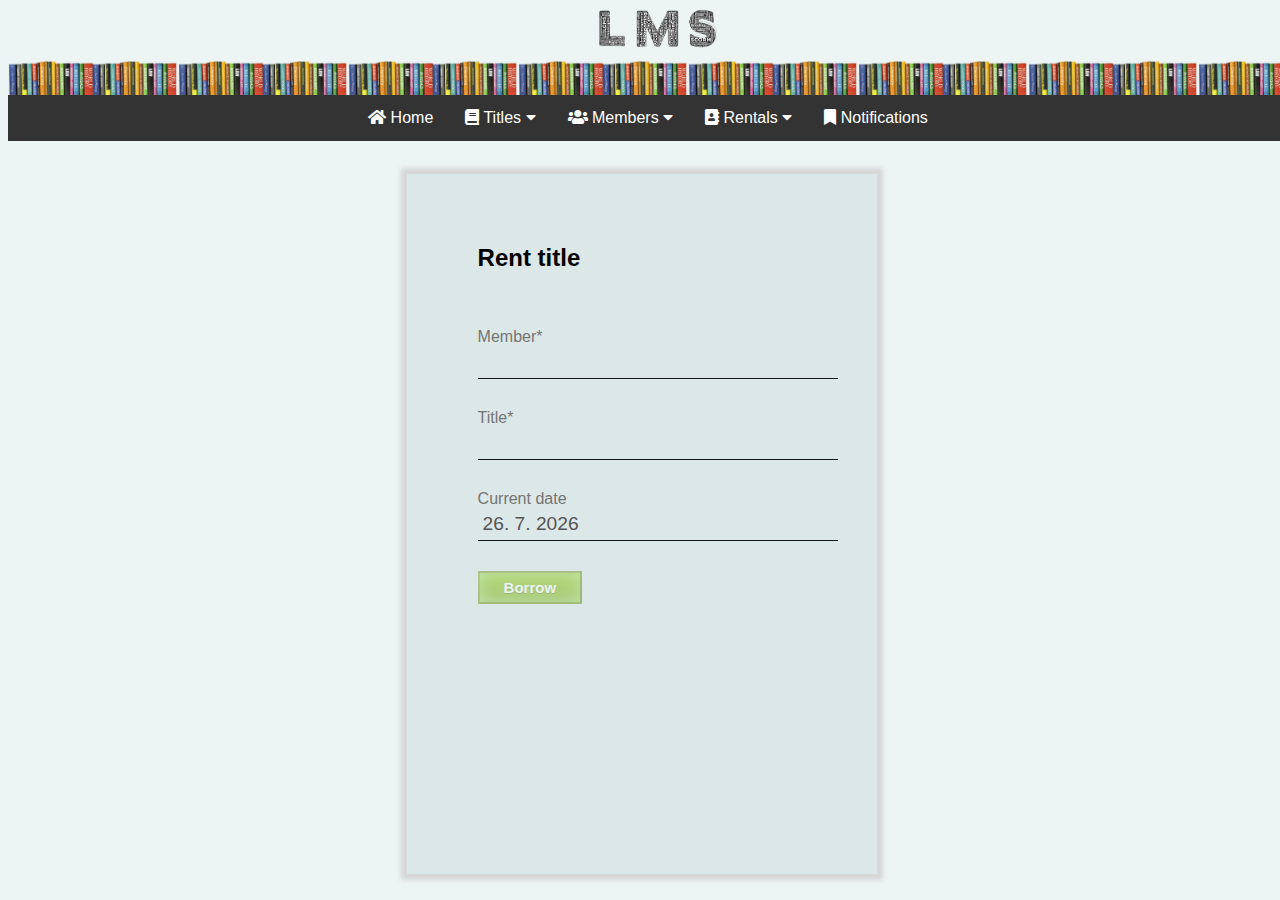
<file: Pages/rentTitle.html>
<!DOCTYPE html>
<html lang="en">
<head>
    <meta charset="UTF-8">
    <meta http-equiv="X-UA-Compatible" content="IE=edge">
    <meta name="viewport" content="width=device-width, initial-scale=1.0">
    <!-- Favicon -->
    <link href="img/favicon.ico" rel="icon">

    <!-- Google Web Fonts -->
    <link rel="preconnect" href="https://fonts.googleapis.com">
    <link rel="preconnect" href="https://fonts.gstatic.com" crossorigin>
    <link
        href="https://fonts.googleapis.com/css2?family=Nunito:wght@400;600;700;800&family=Rubik:wght@400;500;600;700&display=swap"
        rel="stylesheet">

    <!-- Icon Font Stylesheet -->
    <link href="https://cdnjs.cloudflare.com/ajax/libs/font-awesome/5.10.0/css/all.min.css" rel="stylesheet">
    <link href="https://cdn.jsdelivr.net/npm/bootstrap-icons@1.4.1/font/bootstrap-icons.css" rel="stylesheet">
    <link href="../css/style.css" rel="stylesheet">
    <link href="../css/detailDvd.css" rel="stylesheet">

    <script src="../js/rentTitle.js"></script>




    <title>DVD detail</title>
</head>

<body onload="setDates(), getTitles(), getMembers()">

    <div class="center"><img id="lmsLogo" src="../Images/logoLMS-removebg-preview.png" alt="lmsLogo"></div>

    <div id="booksInRow"></div>
    <div class="navbar">
        <div class="dropdown">
            <a class="dropbtn" href="../index.html"><i class="fa fa-home" aria-hidden="true"></i> Home
            </a>
        </div>
        <div class="dropdown">
            <button class="dropbtn"><i class="fa fa-book" aria-hidden="true"></i> Titles
                <i class="fa fa-caret-down"></i>
            </button>
            <div class="dropdown-content">
                <a href="books.html">Books</a>
                <a href="dvd.html">DVD</a>
            </div>
        </div>

        <div class="dropdown">
            <button class="dropbtn"><i class="fa fa-users" aria-hidden="true"></i> Members
                <i class="fa fa-caret-down"></i>
            </button>
            <div class="dropdown-content">
                <a href="allMembers.html">All members</a>
                <a href="addMember.html">Add member</a>
            </div>
        </div>

        <div class="dropdown">
            <button class="dropbtn"><i class="fa fa-address-book" aria-hidden="true"></i> Rentals
                <i class="fa fa-caret-down"></i>
            </button>
            <div class="dropdown-content">
                <a href="rentTitle.html">Rent a title</a>
                <a href="#">Return a title</a>
                <a href="#">Prolong the rental</a>
                <a href="#">Show all rentals</a>
                <a href="#">Show rentals past due</a>
                <a href="#">Show Queue</a>
            </div>
        </div>
        <div class="dropdown">
            <a class="dropbtn" href="#"><i class="fa fa-bookmark" aria-hidden="true"></i> Notifications
            </a>
        </div>
    </div>
    </div>

    <div class="formWrapper">

        <div class="contentWrapper">
            

            <div class="inputForm">
                <form id="formAddItem" action="#">
                    <h2>Rent title</h2>
                    <br>
                    <br>
                    <label for="member">Member*</label>
                    <input class="inputText" type="text" id="member" name="member" list="memberOptions" required><br>
                    <datalist id="memberOptions"></datalist>
                    
                    <label for="title">Title*</label>
                    <input class="inputText" id="title" name="title" list="titlesOptions" required><br>
                    <datalist id="titlesOptions"></datalist>

                    <label for="currentDate">Current date</label>
                    <input class="inputText"  id="currentDate" name="currentDate" disabled><br>
                    
                    
                    
                    <button onclick="rentTitle(event)" class="submit" type="button" value="Submit" disabled>Borrow</button>
                </form>
            </div>
        </div>
    </div>
</body>

</html>
</file>
<file: css/style.css>
body {
  font-family: Arial, Helvetica, sans-serif;
  background-color: rgb(237, 244, 244);
  width: 100vw;
  overflow-x: hidden;
}

body::-webkit-scrollbar {
  width: 15px;
}

body::-webkit-scrollbar-track {
  background-color: transparent;
}

body::-webkit-scrollbar-thumb {
  background-color: #565656;
  border-radius: 10px;
}

body::-webkit-scrollbar-thumb:hover {
  background-color: #313131;
}

#lmsLogo {
  width: 150px;
}

#booksInRow {
  background-image: url("../Images/booksInRow.png");
  background-size: 170px;
  width: 100%;
  height: 34px;
  display: flex;
  justify-content: center;
}

.center {
  width: 99vw;
  display: flex;
  justify-content: center;
}

.navbar {
  width: 100%;
  overflow: hidden;
  display: flex;
  justify-content: center;
  background-color: #333;
}

.navbar a {
  float: left;
  font-size: 16px;
  color: white;
  text-align: center;
  padding: 14px 16px;
  text-decoration: none;
}

.dropdown {
  float: left;
  overflow: hidden;
}

.dropdown .dropbtn {
  font-size: 16px;
  border: none;
  outline: none;
  color: white;
  padding: 14px 16px;
  background-color: inherit;
  font-family: inherit;
  margin: 0;
}

.navbar a:hover,
.dropdown:hover .dropbtn {
  background-color: rgb(109, 109, 109);
}

.dropdown-content {
  display: none;
  position: absolute;
  background-color: #f9f9f9;
  min-width: 160px;
  box-shadow: 0px 8px 16px 0px rgba(0, 0, 0, 0.2);
  z-index: 1;
}

.dropdown-content a {
  float: none;
  color: black;
  padding: 12px 16px;
  text-decoration: none;
  display: block;
  text-align: left;
}

.dropdown-content a:hover {
  background-color: #ddd;
}

.dropdown:hover .dropdown-content {
  display: block;
}

#indexBackground {
  width: 99vw;
}


.addTitle {
  box-shadow: inset 0px 0px 16px 0px #ffc001;
  background: linear-gradient(to bottom, #f3a702 5%, #ffd633 100%);
  background-color: #fbff13;
  display: inline-block;
  cursor: pointer;
  color: #ffffff;
  font-family: Arial;
  font-size: 15px;
  font-weight: bold;
  padding: 6px 24px;
  text-decoration: none;
  color: black;
  margin-left: 3em;
}

.addTitle:hover {
  background: linear-gradient(to bottom, #d29001 5%, #c9a928 100%);

  background-color: #d5d911;
}

.addTitle:active {
  position: relative;
  top: 1px;
}
</file>
<file: css/addTitle.css>
.formWrapper{

    width: 99vw;
    height: 300px;
    display: flex;
    justify-content: center;
    
}

.inputForm{
    display: flex;
    justify-content: center;
    margin: 50px;
    width: 370px;
    height: 500px;
    background-color: rgb(220, 232, 232);
}

.inputText{
    padding: 5px;
    width: 300px;
      margin-bottom: 30px;
      background: transparent;
      border: none;
      border-bottom: 1px solid #151515;   
}

input::placeholder {
    color: #000000;
    }

    input:focus{
        outline: none;
    }

    .submit {
        box-shadow:inset 0px 0px 16px 0px #a4e271;
        background:linear-gradient(to bottom, #89c403 5%, #77a809 100%);
        background-color:#89c403;
        display:inline-block;
        cursor:pointer;
        color:#ffffff;
        font-family:Arial;
        font-size:15px;
        font-weight:bold;
        padding:6px 24px;
        text-decoration:none;
        text-shadow:0px 1px 0px #528009;
    }
    .submit:hover {
        background:linear-gradient(to bottom, #77a809 5%, #89c403 100%);
        background-color:#77a809;
    }
    .submit:active {
        position:relative;
        top:1px;
    }

    .control {
        font-family: arial;
        font-size: 0.5rem;
        display: block;
        position: relative;
        padding-left: 30px;
        margin-bottom: 5px;
        padding-top: 3px;
        cursor: pointer;
        font-size: 16px;
    }
        .control input {
            position: absolute;
            z-index: -1;
            opacity: 0;
        }
    .control_indicator {
        position: absolute;
        top: 2px;
        left: 0;
        height: 20px;
        width: 20px;
        background: #b7b7b7;
        border: 0px solid #c6c6c6;
        
    }
    .control:hover input ~ .control_indicator,
    .control input:focus ~ .control_indicator {
        background: #cccccc;
    }
    
    .control input:checked ~ .control_indicator {
        background: #2aa1c0;
    }
    .control:hover input:not([disabled]):checked ~ .control_indicator,
    .control input:checked:focus ~ .control_indicator {
        background: #0e6647;
    }
    .control input:disabled ~ .control_indicator {
        background: #e6e6e6;
        opacity: 0.6;
        pointer-events: none;
    }
    .control_indicator:after {
        box-sizing: unset;
        content: '';
        position: absolute;
        display: none;
    }
    .control input:checked ~ .control_indicator:after {
        display: block;
    }
    .control-radio .control_indicator {
        border-radius: 50%;
    }
    
    .control-radio .control_indicator:after {
        left: 7px;
        top: 7px;
        height: 6px;
        width: 6px;
        border-radius: 50%;
        background: #ffffff;
        transition: background 250ms;
    }
    .control-radio input:disabled ~ .control_indicator:after {
        background: #7b7b7b;
    }.control-radio .control_indicator::before {
        content: '';
        display: block;
        position: absolute;
        left: 0;
        top: 0;
        width: 4.5rem;
        height: 4.5rem;
        margin-left: -1.3rem;
        margin-top: -1.3rem;
        background: #2aa1c0;
        border-radius: 3rem;
        opacity: 0.6;
        z-index: 99999;
        transform: scale(0);
    }
    @keyframes s-ripple {
        0% {
            opacity: 0;
            transform: scale(0);
        }
        20% {
            transform: scale(1);
        }
        100% {
            opacity: 0.01;
            transform: scale(1);
        }
    }
    @keyframes s-ripple-dup {
       0% {
           transform: scale(0);
        }
       30% {
            transform: scale(1);
        }
        60% {
            transform: scale(1);
        }
        100% {
            opacity: 0;
            transform: scale(1);
        }
    }
    .control-radio input + .control_indicator::before {
        animation: s-ripple 250ms ease-out;
    }
    .control-radio input:checked + .control_indicator::before {
        animation-name: s-ripple-dup;
    }
</file>
<file: css/allMembers.css>
#allTables {
    border-collapse: collapse;
    width: 72%;
    
    margin: 2em auto;
  }
  
  thead {
    background-color: #333;
    color: white;
  }
  
  tbody tr:nth-child(even) {
    background-color: #dedede;
  }
  
  td, th {
    padding: 8px;
    border: 1px solid #ddd;
    text-align: left;
    font-size: 14px;
  }
  th {
    text-transform: uppercase;
    font-weight: bold;
  }
  td {
    font-weight: normal;
  }
  
  #allTables a{
  text-decoration: none;
  color: black;
  
  }
</file>
<file: css/filter.css>
.filterWrapper{
    display: flex;
    flex-direction: row;
    justify-content: center;
    padding: 0 0 1em;
    width: 100%;
    background-color: #dce8e8;
    box-shadow: inset 0px 2px 10px rgba(0, 0, 0, 0.25);    
}

.inputText{
height: 30px;
background-color:rgb(240, 240, 240);
border: 2px solid transparent;
margin: 5px;
}

.submit {
    box-shadow:inset 0px 0px 16px 0px #a4e271;
    background:linear-gradient(to bottom, #89c403 5%, #77a809 100%);
    background-color:#89c403;
    display:inline-block;
    cursor:pointer;
    color:#ffffff;
    font-family:Arial;
    font-size:15px;
    font-weight:bold;
    padding:6px 24px;
    text-decoration:none;
    text-shadow:0px 1px 0px #528009;
}
.submit:hover {
    background:linear-gradient(to bottom, #77a809 5%, #89c403 100%);
    background-color:#77a809;
}
.submit:active {
    position:relative;
    top:1px;
}
</file>
<file: css/allTitles.css>
#allTables {
  border-collapse: collapse;
  width: 72%;
  
  margin: 2em auto;
}

thead {
  background-color: #333;
  color: white;
}

tbody tr:nth-child(even) {
  background-color: #dedede;
}

td, th {
  padding: 8px;
  border: 1px solid #ddd;
  text-align: left;
  font-size: 14px;
}
th {
  text-transform: uppercase;
  font-weight: bold;
}
td {
  font-weight: normal;
}

#allTables a{
text-decoration: none;
color: black;

}
</file>
<file: css/detailDvd.css>
.formWrapper {
    width: 99vw;
    display: flex;
    justify-content: center;

}

.contentWrapper {
    margin-top: 2em;
    height: 700px;
    width: auto;
    display: flex;
    justify-content: center;
    border: 1px solid rgb(217, 217, 217);
    background-color: rgb(220, 232, 232);
    box-shadow: 0 0 5px 5px rgb(214, 214, 214);
}

label {
    color: rgb(116, 116, 116);
}

img {
    height: 50%;
    margin-left: 2em;

}

.titlePictures {
    display: flex;
    flex-direction: column;
    justify-content: center;
}

#formAddItem {
    padding-left: 2em;
}

.inputForm {
    display: flex;
    justify-content: center;
    margin: 50px;
    width: 370px;
}

.inputText {
    padding: 5px;
    width: 350px;
    font-size: 1.2em;

    margin-bottom: 30px;
    background: transparent;
    border: none;
    border-bottom: 1px solid #151515;
}

input::placeholder {
    color: #000000;
}

input:focus {
    outline: none;
}

.submit {
    box-shadow: inset 0px 0px 16px 0px #a4e271;
    background: linear-gradient(to bottom, #89c403 5%, #77a809 100%);
    background-color: #89c403;
    display: inline-block;
    cursor: pointer;
    color: #ffffff;
    font-family: Arial;
    font-size: 15px;
    font-weight: bold;
    padding: 6px 24px;
    text-decoration: none;
    text-shadow: 0px 1px 0px #528009;
}

.submit:hover {
    background: linear-gradient(to bottom, #77a809 5%, #89c403 100%);
    background-color: #77a809;
}

.submit:active {
    position: relative;
    top: 1px;
}

button[disabled] {
    opacity: 0.5;
    cursor: not-allowed;
}
</file>
<file: css/detailMember.css>
.formWrapper {

    width: 99vw;
    display: flex;
    justify-content: center;

}

.contentWrapper {
    margin-top: 2em;
    display: flex;
    justify-content: center;
    border: 1px solid rgb(217, 217, 217);
    background-color: rgb(220, 232, 232);
    box-shadow: 0 0 5px 5px rgb(214, 214, 214);
}

label {
    color: rgb(116, 116, 116);
}

img {
    height: 80%;

}

.titlePictures {

    display: flex;
    flex-direction: column;
    justify-content: center;

}

#formAddItem {
    padding-left: 2em;
}

.inputForm {
    display: flex;
    justify-content: center;
    margin: 50px;
    width: 370px;
    height: 500px;
    background-color: rgb(220, 232, 232);
}

.inputText {
    padding: 5px;
    width: 300px;
    font-size: 1.1em;

    margin-bottom: 30px;
    background: transparent;
    border: none;
    border-bottom: 1px solid #151515;
}

input::placeholder {
    color: #000000;
}

input:focus {
    outline: none;
}

.submit {
    box-shadow: inset 0px 0px 16px 0px #a4e271;
    background: linear-gradient(to bottom, #89c403 5%, #77a809 100%);
    background-color: #89c403;
    display: inline-block;
    cursor: pointer;
    color: #ffffff;
    font-family: Arial;
    font-size: 15px;
    font-weight: bold;
    padding: 6px 24px;
    text-decoration: none;
    text-shadow: 0px 1px 0px #528009;
}

.submit:hover {
    background: linear-gradient(to bottom, #77a809 5%, #89c403 100%);
    background-color: #77a809;
}

.submit:active {
    position: relative;
    top: 1px;
}

button[disabled] {
    opacity: 0.5;
    cursor: not-allowed;
}
</file>
<file: css/detailTitle.css>
.formWrapper {
    width: 100vw;
    display: flex;
    justify-content: center;

}

.contentWrapper {
    margin-top: 2em;
    height: 680px;
    width: auto;
    display: flex;
    justify-content: center;
    border: 1px solid rgb(217, 217, 217);
    background-color: rgb(220, 232, 232);
    box-shadow: 0 0 5px 5px rgb(214, 214, 214);
}

label {
    color: rgb(116, 116, 116);
}

img {
    height: 60%;
    margin-left: 2em;

}

.titlePictures {

    display: flex;
    flex-direction: column;
    justify-content: center;

}

#formAddItem {
    padding-left: 2em;
}

.inputForm {
    display: flex;
    justify-content: center;
    margin: 50px;
    width: 370px;
    height: 500px;
    background-color: rgb(220, 232, 232);
}

.inputText {
    padding: 5px;
    width: 300px;
    font-size: 1.1em;
    margin-bottom: 30px;
    background: transparent;
    border: none;
    border-bottom: 1px solid #151515;
}

input::placeholder {
    color: #000000;
}

input:focus {
    outline: none;
}

.submit {
    display: hide;
    box-shadow: inset 0px 0px 16px 0px #a4e271;
    background: linear-gradient(to bottom, #89c403 5%, #77a809 100%);
    background-color: #89c403;
    display: inline-block;
    cursor: pointer;
    color: #ffffff;
    font-family: Arial;
    font-size: 15px;
    font-weight: bold;
    padding: 6px 24px;
    text-decoration: none;
    text-shadow: 0px 1px 0px #528009;
}

.submit:hover {
    background: linear-gradient(to bottom, #77a809 5%, #89c403 100%);
    background-color: #77a809;
}

.submit:active {
    position: relative;
    top: 1px;
}

button[disabled] {
    opacity: 0.5;
    cursor: not-allowed;
}
</file>
